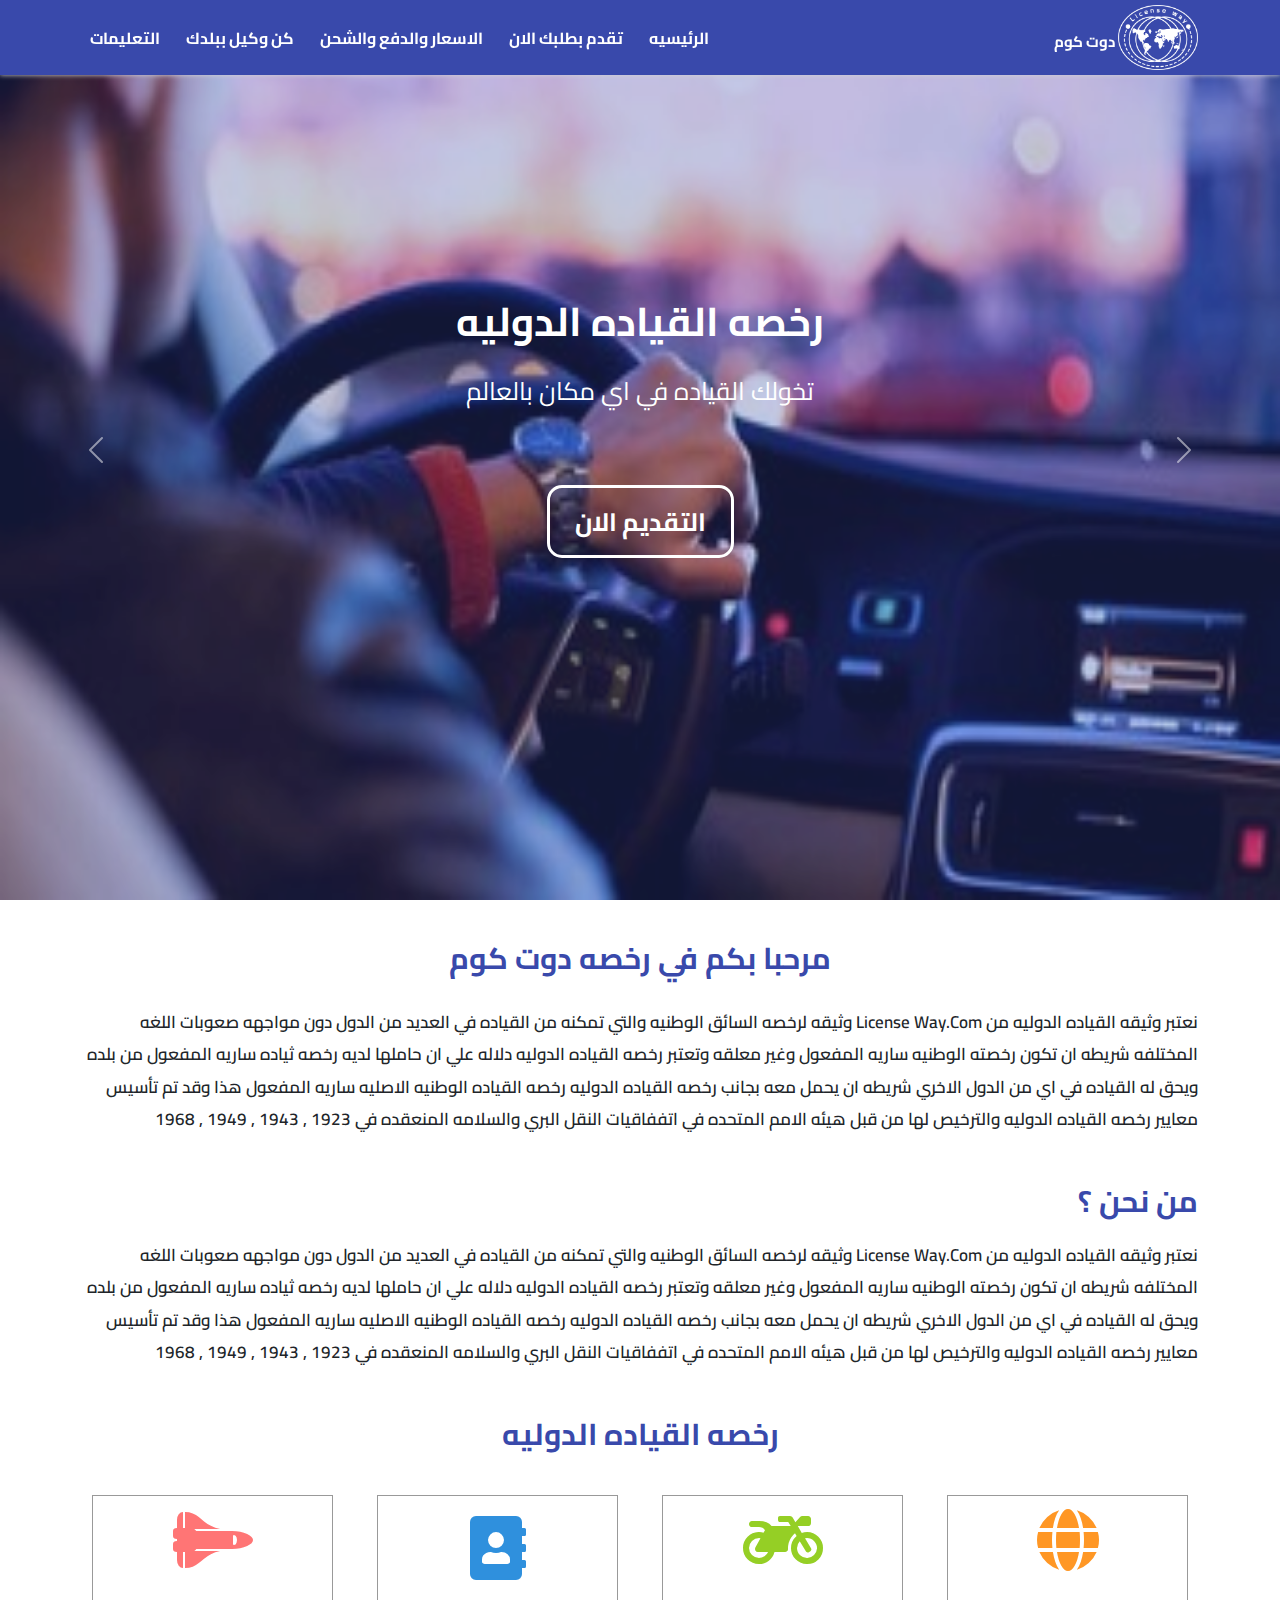
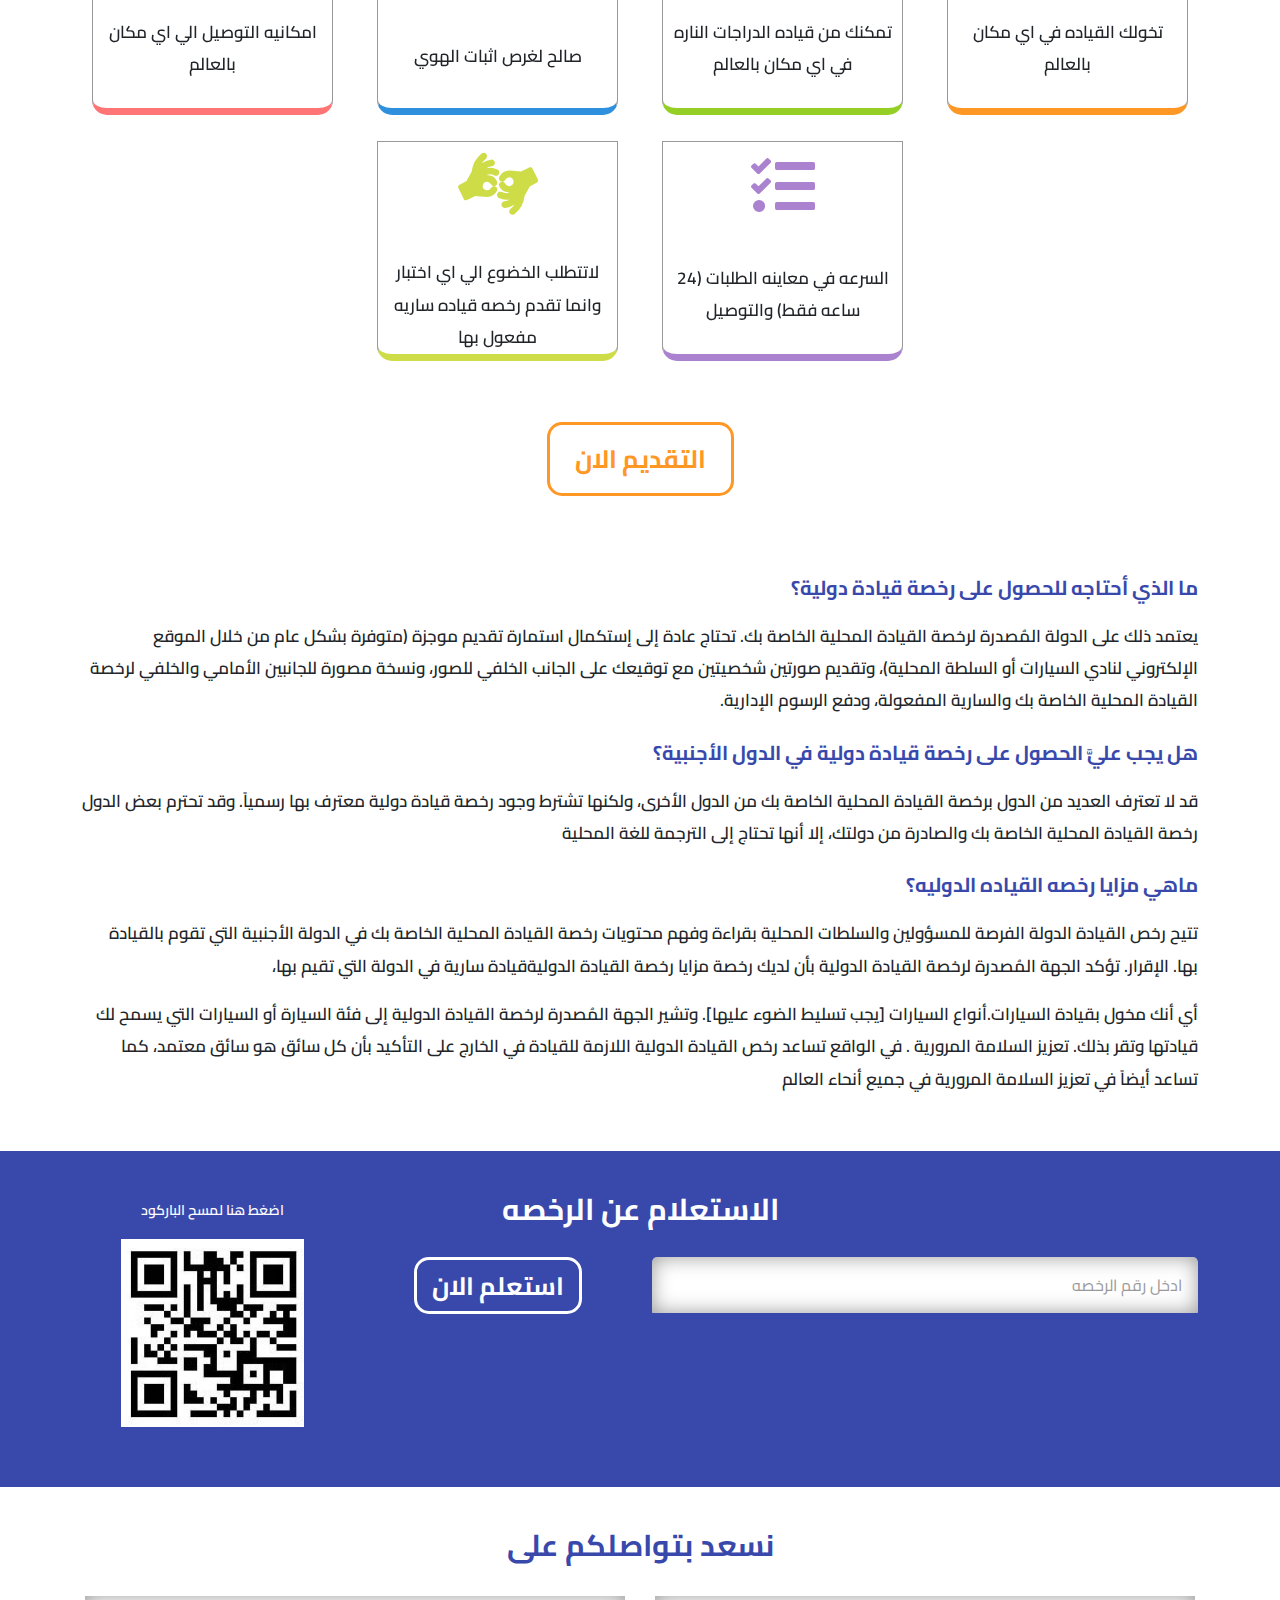
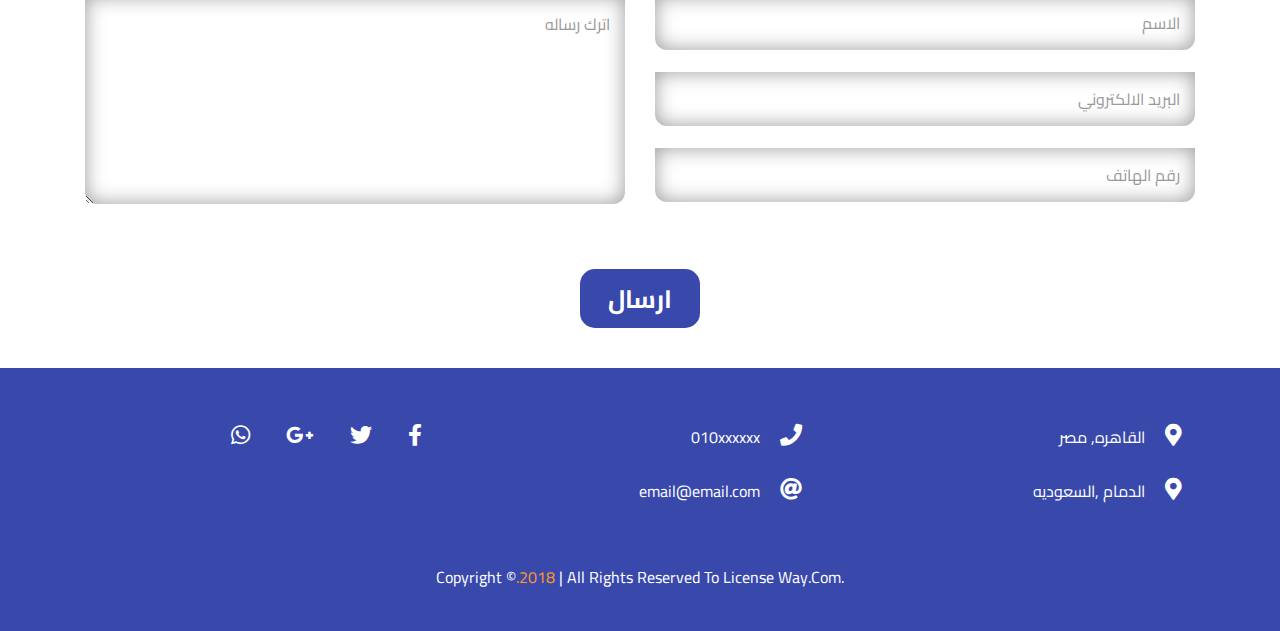
<file: index.html>
<!DOCTYPE html>
<html dir="rtl" lang="ar">
    <head>
        <meta charset="utf-8" />
        <title> index </title>
        <!-- <title> License Way.Com</title> -->
        <meta name="viewport" content="width=device-width,initial-scale =1.0, shrink-to-fit=no" />
        <link rel="stylesheet" href="https://fonts.googleapis.com/css?family=Cairo:300,400,600,700,900">
        <link rel= "stylesheet" href="css/bootstrap.min.css" />
        <link rel="stylesheet" type="text/css" href="css/font-awesome/css/all.min.css" />
        <link rel="shortcut icon" type="img/png" href="img/Logo-Color.png">
        <meta name="description" content=" نعتبر وثيقه القياده الدوليه من  License Way.Com وثيقه لرخصه السائق الوطنيه والتي تمكنه من القياده في العديد من الدول دون مواجهه صعوبات اللغه المختلفه شريطه ان تكون رخصته الوطنيه  ساريه المفعول وغير معلقه وتعتبر رخصه القياده الدوليه دلاله علي ان حاملها لديه رخصه ثياده ساريه المفعول من بلده ويحق له القياده في اي من الدول الاخري شريطه ان يحمل معه بجانب رخصه القياده الدوليه رخصه القياده الوطنيه الاصليه ساريه المفعول هذا وقد تم تأسيس معايير رخصه القياده الدوليه والترخيص لها من قبل هيئه الامم المتحده في اتففاقيات النقل البري والسلامه المنعقده في 1923 , 1943 , 1949 , 1968" />
        <link rel="stylesheet" href="css/sass/style.css">
    </head>
    <body>

        <!-- start navbar -->
        <nav class="navbar navbar-expand-lg fixed-top bac">
            <div class="container">
                <a href="index.html" class="navbar-brand">
                    <img src="img/Logo-White.png" alt="Logo">
                    <span class="brand-text">دوت كوم</span>
                </a>
                <button class="showLinks navbar-toggler out" data-bs-toggle="collapse" data-bs-target="#collapseExample">
                    <span></span>
                    <span></span>
                    <span></span>
                </button>

                <div class="collapse navbar-collapse justify-content-end" id="collapseExample">
                    <ul class="navbar-nav mr-auto colors-bg  text-center">
                        <li class="nav-item active">
                            <a class="nav-link " href="index.html">الرئيسيه</a>
                                <!-- <span class="sr-only">(current)</span> -->
                            </a>
                        </li>
                        <li class="nav-item">
                            <a class="nav-link" href="apply.html">تقدم بطلبك الان</a>
                        </li>
                        <li class="nav-item">
                            <a class="nav-link" href="price.html"> الاسعار والدفع والشحن </a>
                        </li>
                        <li class="nav-item">
                            <a class="nav-link" href="agent.html">كن وكيل ببلدك </a>
                        </li>
                        <li class="nav-item">
                            <a class="nav-link" href="instructions.html">التعليمات </a>
                        </li>
                    </ul>
                </div>
            </div>
        </nav> 

        <!-- header -->
        <header>
            <div id="carouselExampleIndicators" class="carousel slide first-carousel" data-bs-ride="carousel">
                <div class="carousel-inner">
                  <div class="carousel-item active">
                    <img src="img/31.jpg" class="d-block w-100" alt="...">
                    <div class="overlay"></div>
                    <div class="carousel-caption d-md-block">
                        <h2> رخصه القياده الدوليه  </h2>
                        <p class="mt-4 mb-4">  تخولك القياده في اي مكان بالعالم </p>
                        <a href="apply.html" class="btn btn-white btn-animation mt-5"> التقديم الان </a>
                    </div>
                  </div>
                  <div class="carousel-item">
                    <img src="img/32.jpg" class="d-block w-100" alt="...">
                    <div class="overlay"></div>
                    <div class="carousel-caption d-md-block">
                        <h2>صالح لغرص اثبات الهويه </h2>
                        <p class="mt-4 mb-4">  تقدم بطلبك الان </p>
                        <a href="apply.html" class="btn btn-white btn-animation mt-5"> التقديم الان </a>
                    </div>
                  </div>
                </div>
                <a class="carousel-control-prev" href="#carouselExampleIndicators" role="button" data-bs-slide="prev">
                  <span class="carousel-control-prev-icon" aria-hidden="true"></span>
                  <span class="visually-hidden">Previous</span>
                </a>
                <a class="carousel-control-next" href="#carouselExampleIndicators" role="button" data-bs-slide="next">
                  <span class="carousel-control-next-icon" aria-hidden="true"></span>
                  <span class="visually-hidden">Next</span>
                </a>
              </div>
        </header>
        
        <!-- main -->
        <main>
            <!-- section-1 -->
            <section class="section-1">
                <div class="container">
                    <div class="headein">
                        <h2> مرحبا بكم في رخصه دوت كوم </h2>
                    </div>
                    <p class="mb-5"> نعتبر وثيقه القياده الدوليه من License Way.Com وثيقه لرخصه السائق الوطنيه والتي تمكنه من القياده في العديد من الدول دون مواجهه صعوبات اللغه المختلفه شريطه ان تكون رخصته الوطنيه ساريه المفعول وغير معلقه وتعتبر رخصه القياده الدوليه دلاله علي ان حاملها لديه رخصه ثياده ساريه المفعول من بلده ويحق له القياده في اي من الدول الاخري شريطه ان يحمل معه بجانب رخصه القياده الدوليه رخصه القياده الوطنيه الاصليه ساريه المفعول هذا وقد تم تأسيس معايير رخصه القياده الدوليه والترخيص لها من قبل هيئه الامم المتحده في اتففاقيات النقل البري والسلامه المنعقده في 1923 , 1943 , 1949 , 1968</p>
                    <h4>من نحن ؟</h4>
                    <p class="btn-5">نعتبر وثيقه القياده الدوليه من License Way.Com وثيقه لرخصه السائق الوطنيه والتي تمكنه من القياده في العديد من الدول دون مواجهه صعوبات اللغه المختلفه شريطه ان تكون رخصته الوطنيه ساريه المفعول وغير معلقه وتعتبر رخصه القياده الدوليه دلاله علي ان حاملها لديه رخصه ثياده ساريه المفعول من بلده ويحق له القياده في اي من الدول الاخري شريطه ان يحمل معه بجانب رخصه القياده الدوليه رخصه القياده الوطنيه الاصليه ساريه المفعول هذا وقد تم تأسيس معايير رخصه القياده الدوليه والترخيص لها من قبل هيئه الامم المتحده في اتففاقيات النقل البري والسلامه المنعقده في 1923 , 1943 , 1949 , 1968</p>
                    <div class="row justify-content-center mt-5">
                        <div class="col-12">
                            <div class="headein">
                                <h2> رخصه القياده الدوليه </h2>
                            </div>
                        </div>
                        <div class="col-lg-3 col-md-4 col-sm-6">
                            <div class="content">
                                <div class="box box-1">
                                    <i class="fas fa-globe fa-4x  margin-bttn-small"></i>
                                    <p> تخولك القياده في اي مكان بالعالم   </p>
                                </div>
                            </div>
                        </div>
                        <div class="col-lg-3 col-md-4 col-sm-6">
                            <div class="content">
                                <div class="box box-2">
                                    <i class="fas fa-motorcycle fa-4x  margin-bttn-small"></i>
                                    <p>تمكنك من قياده الدراجات الناره في اي مكان بالعالم </p>
                                </div>
                            </div>
                        </div>
                        <div class="col-lg-3 col-md-4 col-sm-6">
                            <div class="content">
                                <div class="box box-3">
                                    <i class="fas fa-address-book fa-4x  margin-bttn-small"></i>
                                    <p>صالح لغرص اثبات الهوي </p>
                                </div>
                            </div>
                        </div>
                        <div class="col-lg-3 col-md-4 col-sm-6">
                            <div class="content">
                                <div class="box box-4">
                                    <i class="fas fa-space-shuttle fa-4x  margin-bttn-small"></i>
                                    <p>امكانيه التوصيل الي اي مكان بالعالم</p>
                                </div>
                            </div>
                        </div>
                        <div class="col-lg-3 col-md-4 col-sm-6">
                            <div class="content">
                                <div class="box box-5">
                                    <i class="fas fa-tasks fa-4x  margin-bttn-small"></i>
                                    <p>السرعه في معاينه الطلبات (24 ساعه فقط) والتوصيل</p>
                                </div>
                            </div>
                        </div>
                        <div class="col-lg-3 col-md-4 col-sm-6">
                            <div class="content">
                                <div class="box box-6">
                                    <i class="fas fa-american-sign-language-interpreting fa-4x  margin-bttn-small"></i>
                                    <p>لاتتطلب الخضوع الي اي اختبار وانما تقدم رخصه قياده ساريه مفعول بها</p>
                                </div>
                            </div>
                        </div>
                    </div>
                    <div class="row">
                        <div class="col-12 text-center">
                            <a href="price.html" class="btn btn-section-1 btn-animation mt-5"> التقديم الان </a>
                        </div>
                    </div>
                </div>
            </section>

            <!-- section-2 -->
            <section class="section-2">
                <div class="container">
                    <h4>ما الذي أحتاجه للحصول على رخصة قيادة دولية؟</h4>
                    <p class="mb-4">يعتمد ذلك على الدولة المُصدرة لرخصة القيادة المحلية الخاصة بك. تحتاج عادة إلى إستكمال استمارة تقديم موجزة (متوفرة بشكل عام من خلال الموقع الإلكتروني لنادي السيارات أو السلطة المحلية)، وتقديم صورتين شخصيتين مع توقيعك على الجانب الخلفي للصور، ونسخة مصورة للجانبين الأمامي والخلفي لرخصة القيادة المحلية الخاصة بك والسارية المفعولة، ودفع الرسوم الإدارية.</p>
                    <h4>هل يجب عليَّ الحصول على رخصة قيادة دولية في الدول الأجنبية؟</h4>
                    <p class="mb-4">قد لا تعترف العديد من الدول برخصة القيادة المحلية الخاصة بك من الدول الأخرى، ولكنها تشترط وجود رخصة قيادة دولية معترف بها رسمياً. وقد تحترم بعض الدول رخصة القيادة المحلية الخاصة بك والصادرة من دولتك، إلا أنها تحتاج إلى الترجمة للغة المحلية</p>
                    <h4>ماهي مزايا رخصه القياده الدوليه؟</h4>
                    <p>تتيح رخص القيادة الدولة الفرصة للمسؤولين والسلطات المحلية بقراءة وفهم محتويات رخصة القيادة المحلية الخاصة بك في الدولة الأجنبية التي تقوم بالقيادة بها. الإقرار. تؤكد الجهة المُصدرة لرخصة القيادة الدولية بأن لديك رخصة مزايا رخصة القيادة الدوليةقيادة سارية في الدولة التي تقيم بها،</p>
                    <p>أي أنك مخول بقيادة السيارات.أنواع السيارات [يجب تسليط الضوء عليها]. وتشير الجهة المُصدرة لرخصة القيادة الدولية إلى فئة السيارة أو السيارات التي يسمح لك قيادتها وتقر بذلك. تعزيز السلامة المرورية . في الواقع تساعد رخص القيادة الدولية اللازمة للقيادة في الخارج على التأكيد بأن كل سائق هو سائق معتمد، كما تساعد أيضاً في تعزيز السلامة المرورية في جميع أنحاء العالم</p>
                </div>
            </section>

            <!-- section search  -->
            <section class="search">
                <div class="container">
                    <div class="headein">
                        <h2>الاستعلام عن الرخصه</h2>
                    </div>
                    <form action="#">
                        <div class="row">
                            <div class="col-md-6">
                                <input class="form-control form-control-lg form-input " type="text" placeholder="ادخل رقم الرخصه"  id="search-input" required >
                            </div>
                            <div class="col-md-3 text-right-md text-center">
                                <a href="#" class="btn btn-white"> استعلم الان </a>
                            </div>
                            <div class="col-md-3 barcod text-center">
                                <a href="#">
                                    <p>اضغط هنا لمسح الباركود</p>
                                    <img src="img/iq.jpg" alt="اضغط هنا لمسح الباركود" class="iq-img">
                                </a>
                            </div>
                        </div>
                    </form>
                </div>
            </section>

            <!-- sction contact -->
            <section class="contact" id="contact">
                <div class="container">
                    <div class="headein">
                        <h2> نسعد بتواصلكم على  </h2>
                    </div>
                    <form action="#">
                        <div class="row">
                            <div class="col-md-6">
                                <input class="form-control form-control-lg " type="text" placeholder="الاسم" required >
                                <input class="form-control form-control-lg " type="email" placeholder="البريد الالكتروني" required >
                                <input class="form-control form-control-lg " type="phone" placeholder="رقم الهاتف" required >
                            </div>
                            <div class="col-md-6">
                                <textarea placeholder="اترك رساله"></textarea>
                            </div>
                            <div class="col-12 text-center">
                                <a href="#" class="btn btn-contact p-2 pl-4 pr-4 mt-5"> ارسال </a>
                            </div>
                        </div>
                    </form>
                </div>
            </section>

            <!-- footer -->
            <footer>
                <div class="container">
                    <div class="row text-right">
                        <div class="col-lg-4 col-md-6">
                            <p>
                                <i class="fas fa-map-marker-alt "></i>
                                القاهره, مصر 
                            </p>
                            <p>
                                <i class="fas fa-map-marker-alt "></i>
                                الدمام ,السعوديه 
                            </p>
                        </div>
                        <div class="col-lg-4 col-md-6">
                            <p>
                                <i class="fas fa-phone "></i>
                                010xxxxxx 
                            </p>
                            <p>
                                <i class="fas fa-at "></i>
                                email@email.com 
                            </p>
                        </div>
                        <div class="col-lg-4 col-md-6">
                            <p>
                                <i class="fab fa-facebook-f" ></i>
                                <i class="fab fa-twitter" ></i>
                                <i class="fab fa-google-plus-g" ></i>
                                <i class="fab fa-whatsapp" ></i>
                            </p>
                        </div>
                        <div class="end text-center col-md-12 mt-5">
                            <p> .Copyright &copy;<span>2018.</span> | All Rights Reserved To  License Way.Com</p>
                        </div>
                    </div>
                </div>
            </footer>

        </main>
        


        <script src='js/jquery.js'></script>
        <script src='js/popperjs.js'></script>
        <script src='js/bootstrap.bundle.min.js'></script>
        <script src='js/owl.carousel.min.js'></script>
        <script src='js/main.js'></script>
    </body>
</html>
</file>
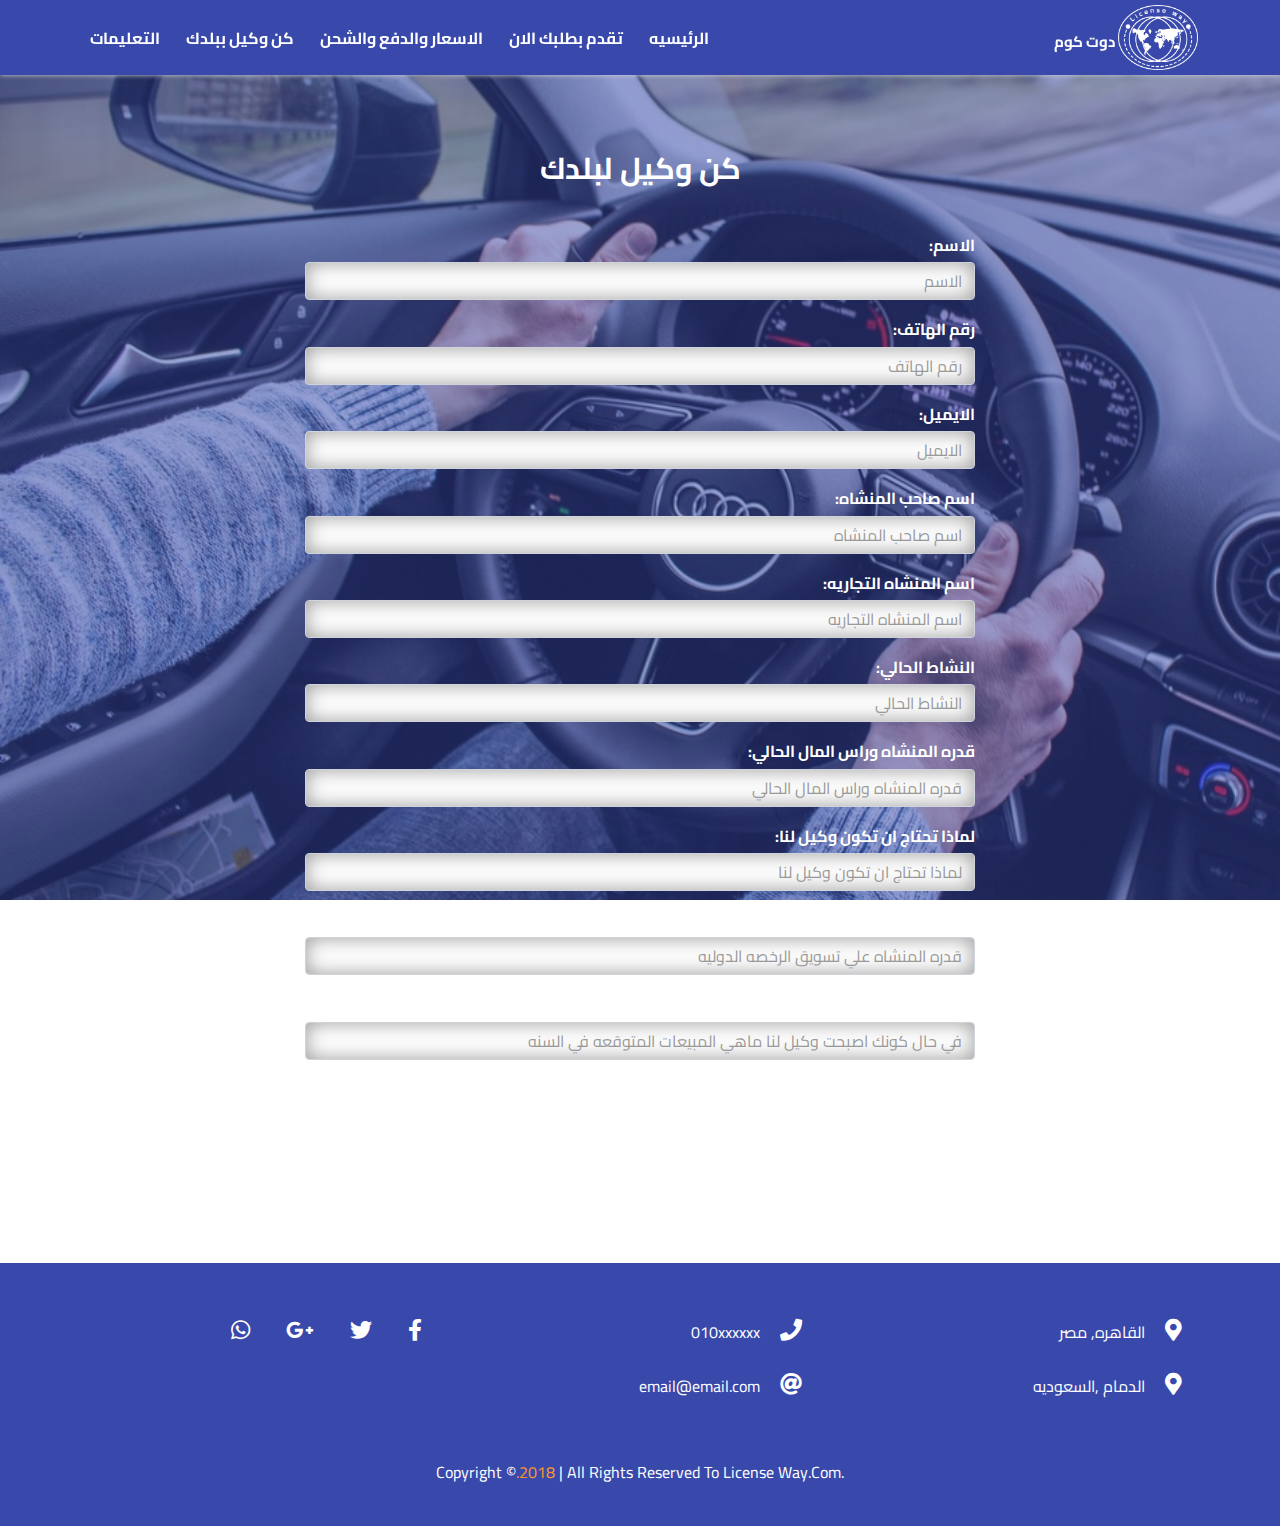
<file: agent.html>
<!DOCTYPE html>
<html dir="rtl" lang="ar">
    <head>
        <meta charset="utf-8" />
        <title> agent </title>
        <!-- <title> License Way.Com</title> -->
        <meta name="viewport" content="width=device-width,initial-scale =1.0, shrink-to-fit=no" />
        <link rel="stylesheet" href="https://fonts.googleapis.com/css?family=Cairo:300,400,600,700,900">
        <link rel= "stylesheet" href="css/bootstrap.min.css" />
        <link rel="stylesheet" type="text/css" href="css/font-awesome/css/all.min.css" />
        <link rel="shortcut icon" type="img/png" href="img/Logo-Color.png">
        <meta name="description" content=" نعتبر وثيقه القياده الدوليه من  License Way.Com وثيقه لرخصه السائق الوطنيه والتي تمكنه من القياده في العديد من الدول دون مواجهه صعوبات اللغه المختلفه شريطه ان تكون رخصته الوطنيه  ساريه المفعول وغير معلقه وتعتبر رخصه القياده الدوليه دلاله علي ان حاملها لديه رخصه ثياده ساريه المفعول من بلده ويحق له القياده في اي من الدول الاخري شريطه ان يحمل معه بجانب رخصه القياده الدوليه رخصه القياده الوطنيه الاصليه ساريه المفعول هذا وقد تم تأسيس معايير رخصه القياده الدوليه والترخيص لها من قبل هيئه الامم المتحده في اتففاقيات النقل البري والسلامه المنعقده في 1923 , 1943 , 1949 , 1968" />
        <link rel="stylesheet" href="css/sass/style.css">
    </head>
    <body>

        <!-- start navbar -->
        <nav class="navbar navbar-expand-lg fixed-top bac">
            <div class="container">
                <a href="index.html" class="navbar-brand">
                    <img src="img/Logo-White.png" alt="Logo">
                    <span class="brand-text">دوت كوم</span>
                </a>
                <button class="showLinks navbar-toggler out" data-bs-toggle="collapse" data-bs-target="#collapseExample">
                    <span></span>
                    <span></span>
                    <span></span>
                </button>

                <div class="collapse navbar-collapse justify-content-end" id="collapseExample">
                    <ul class="navbar-nav mr-auto colors-bg  text-center">
                        <li class="nav-item active">
                            <a class="nav-link " href="index.html">الرئيسيه</a>
                                <span class="sr-only">(current)</span>
                            </a>
                        </li>
                        <li class="nav-item">
                            <a class="nav-link" href="apply.html">تقدم بطلبك الان</a>
                        </li>
                        <li class="nav-item">
                            <a class="nav-link" href="price.html"> الاسعار والدفع والشحن </a>
                        </li>
                        <li class="nav-item">
                            <a class="nav-link" href="agent.html">كن وكيل ببلدك </a>
                        </li>
                        <li class="nav-item">
                            <a class="nav-link" href="instructions.html">التعليمات </a>
                        </li>
                    </ul>
                </div>
            </div>
        </nav> 
        
        <section class="agent">
            <div class="container">
                <div class="headein pb-3">
                    <h2> كن وكيل لبلدك </h2>
                </div>
                <form action="#" class="form-group">
                    <div class="row">
                        <div class="col-md-12 text-right">
                            <div class="form-container">
                                <label for="input-1">الاسم: </label>
                                <input class="form-control" type="text" name="" id="input-1" placeholder="الاسم" required>

                                <label for="input-2"> رقم الهاتف: </label>
                                <input class="form-control" type="text" name="" id="input-2" placeholder="رقم الهاتف" required>

                                <label for="input-3">الايميل: </label>
                                <input class="form-control" type="email" name="" id="input-3" placeholder="الايميل" required>

                                <label for="input-4">اسم صاحب المنشاه: </label>
                                <input class="form-control" type="text" name="" id="input-4" placeholder="اسم صاحب المنشاه" required>

                                <label for="input-5">اسم المنشاه التجاريه: </label>
                                <input class="form-control" type="email" name="" id="input-5" placeholder="اسم المنشاه التجاريه" required>

                                <label for="input-6">النشاط الحالي: </label>
                                <input class="form-control" type="email" name="" id="input-6" placeholder="النشاط الحالي" required>

                                <label for="input-7">قدره المنشاه وراس المال الحالي: </label>
                                <input class="form-control" type="email" name="" id="input-7" placeholder="قدره المنشاه وراس المال الحالي" required>

                                <label for="input-8">لماذا تحتاج ان تكون وكيل لنا: </label>
                                <input class="form-control" type="email" name="" id="input-8" placeholder="لماذا تحتاج ان تكون وكيل لنا" required>

                                <label for="input-8">قدره المنشاه علي تسويق الرخصه الدوليه : </label>
                                <input class="form-control" type="email" name="" id="input-8" placeholder="قدره المنشاه علي تسويق الرخصه الدوليه " required>

                                <label for="input-9">في حال كونك اصبحت وكيل لنا ماهي المبيعات المتوقعه في السنه: </label>
                                <input class="form-control" type="email" name="" id="input-9" placeholder="في حال كونك اصبحت وكيل لنا ماهي المبيعات المتوقعه في السنه" required>
                            </div>
                        </div>
                        <div class="col-md-12 text-right-md text-center mt-lg-5 mt-md-2">
                            <a href="#" class="btn btn-white"> استعلم الان </a>
                        </div>
                    </div>
                </form>
            </div>
        </section>


        <!-- footer -->
        <footer>
            <div class="container">
                <div class="row text-right">
                    <div class="col-lg-4 col-md-6">
                        <p>
                            <i class="fas fa-map-marker-alt "></i>
                            القاهره, مصر 
                        </p>
                        <p>
                            <i class="fas fa-map-marker-alt "></i>
                            الدمام ,السعوديه 
                        </p>
                    </div>
                    <div class="col-lg-4 col-md-6">
                        <p>
                            <i class="fas fa-phone "></i>
                            010xxxxxx 
                        </p>
                        <p>
                            <i class="fas fa-at "></i>
                            email@email.com 
                        </p>
                    </div>
                    <div class="col-lg-4 col-md-6">
                        <p>
                            <i class="fab fa-facebook-f" ></i>
                            <i class="fab fa-twitter" ></i>
                            <i class="fab fa-google-plus-g" ></i>
                            <i class="fab fa-whatsapp" ></i>
                        </p>
                    </div>
                    <div class="end text-center col-md-12 mt-5">
                        <p> .Copyright &copy;<span>2018.</span> | All Rights Reserved To  License Way.Com</p>
                    </div>
                </div>
            </div>
        </footer>

        <script src='js/jquery.js'></script>
        <script src='js/popperjs.js'></script>
        <script src='js/bootstrap.bundle.min.js'></script>
        <script src='js/owl.carousel.min.js'></script>
        <script src='js/main.js'></script>
    </body>
</html>
</file>
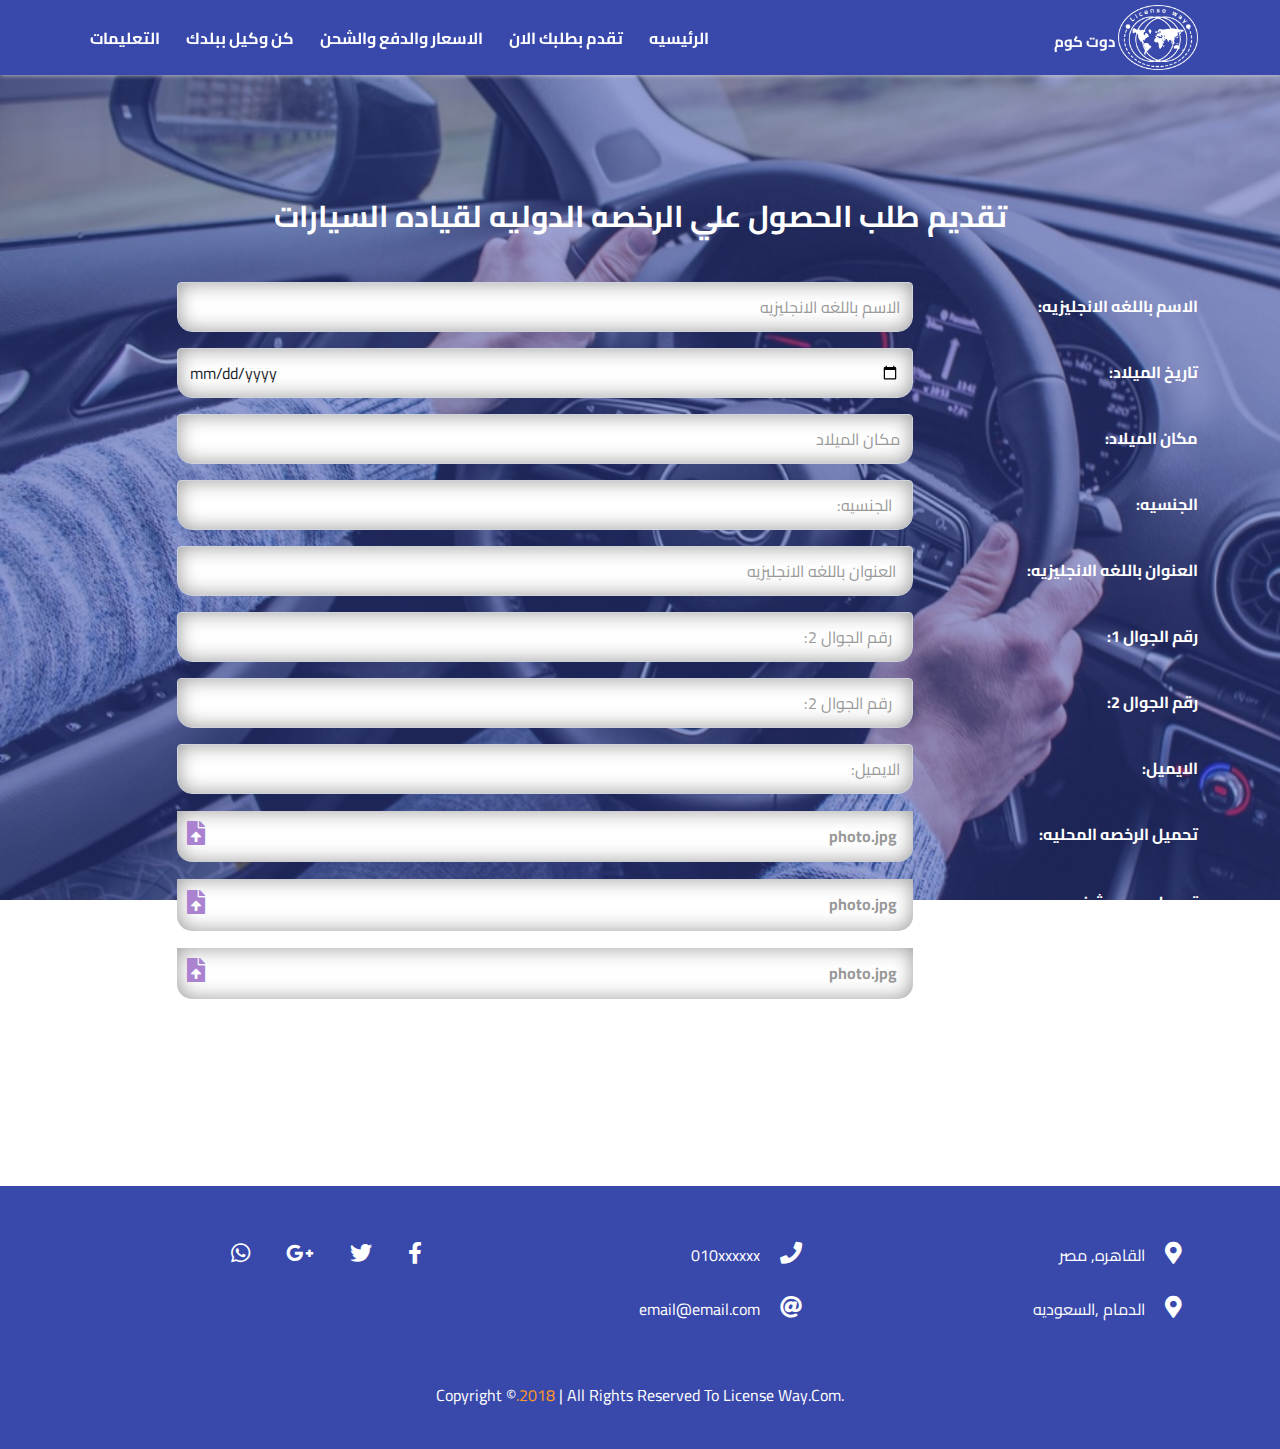
<file: apply.html>
<!DOCTYPE html>
<html dir="rtl" lang="ar">
    <head>
        <meta charset="utf-8" />
        <title> apply </title>
        <!-- <title> License Way.Com</title> -->
        <meta name="viewport" content="width=device-width,initial-scale =1.0, shrink-to-fit=no" />
        <link rel="stylesheet" href="https://fonts.googleapis.com/css?family=Cairo:300,400,600,700,900">
        <link rel= "stylesheet" href="css/bootstrap.min.css" />
        <link rel="stylesheet" type="text/css" href="css/font-awesome/css/all.min.css" />
        <link rel="shortcut icon" type="img/png" href="img/Logo-Color.png">
        <meta name="description" content=" نعتبر وثيقه القياده الدوليه من  License Way.Com وثيقه لرخصه السائق الوطنيه والتي تمكنه من القياده في العديد من الدول دون مواجهه صعوبات اللغه المختلفه شريطه ان تكون رخصته الوطنيه  ساريه المفعول وغير معلقه وتعتبر رخصه القياده الدوليه دلاله علي ان حاملها لديه رخصه ثياده ساريه المفعول من بلده ويحق له القياده في اي من الدول الاخري شريطه ان يحمل معه بجانب رخصه القياده الدوليه رخصه القياده الوطنيه الاصليه ساريه المفعول هذا وقد تم تأسيس معايير رخصه القياده الدوليه والترخيص لها من قبل هيئه الامم المتحده في اتففاقيات النقل البري والسلامه المنعقده في 1923 , 1943 , 1949 , 1968" />
        <link rel="stylesheet" href="css/sass/style.css">
    </head>
    <body>
        <!-- start navbar -->
        <nav class="navbar navbar-expand-lg fixed-top bac">
            <div class="container">
                <a href="index.html" class="navbar-brand">
                    <img src="img/Logo-White.png" alt="Logo">
                    <span class="brand-text">دوت كوم</span>
                </a>
                <button class="showLinks navbar-toggler out" data-bs-toggle="collapse" data-bs-target="#collapseExample">
                    <span></span>
                    <span></span>
                    <span></span>
                </button>

                <div class="collapse navbar-collapse justify-content-end" id="collapseExample">
                    <ul class="navbar-nav mr-auto colors-bg  text-center">
                        <li class="nav-item active">
                            <a class="nav-link " href="index.html">الرئيسيه</a>
                                <span class="sr-only">(current)</span>
                            </a>
                        </li>
                        <li class="nav-item">
                            <a class="nav-link" href="apply.html">تقدم بطلبك الان</a>
                        </li>
                        <li class="nav-item">
                            <a class="nav-link" href="price.html"> الاسعار والدفع والشحن </a>
                        </li>
                        <li class="nav-item">
                            <a class="nav-link" href="agent.html">كن وكيل ببلدك </a>
                        </li>
                        <li class="nav-item">
                            <a class="nav-link" href="instructions.html">التعليمات </a>
                        </li>
                    </ul>
                </div>
            </div>
        </nav> 

        <!-- main -->
        <main>
            <!--  section -->
            <section class="apply-form">
                <div class="container">
                    <div class="headein my-5">
                        <h2 class="text-white"> تقديم طلب الحصول علي الرخصه الدوليه لقياده السيارات </h2>
                    </div>
                    <form action="#">
                        <div class="row text-right">
                            <div class="col-md-3">
                                <label for="name" class="margin-right-md">  الاسم باللغه الانجليزيه: </label>
                            </div>
                            <div class="col-md-8">
                                <input class="form-control" id="name" type="text" placeholder="الاسم باللغه الانجليزيه" required>
                            </div>
                            <div class="col-md-3">
                                <label for="input-2" class="margin-right-md">  تاريخ الميلاد:</label>
                            </div>
                            <div class="col-md-8">
                                <input class="form-control" id="input-2" type="date" placeholder="1/1/2000" required>
                            </div>
                            <div class="col-md-3">
                                <label for="input-3" class="margin-right-md"> مكان الميلاد: </label>
                            </div>
                            <div class="col-md-8">
                                <input class="form-control" id="input-3" type name placeholder="مكان الميلاد" required>
                            </div>

                            <div class="col-md-3">
                                <label for="input-4" class="margin-right-md">   الجنسيه:</label>
                            </div>
                            <div class="col-md-8">
                                <input class="form-control" id="input-4" type='text' name placeholder="  الجنسيه:" required>
                            </div>

                            <div class="col-md-3">
                                <label for="input-5" class="margin-right-md"> العنوان باللغه الانجليزيه: </label>
                            </div>
                            <div class="col-md-8">
                                <input class="form-control" id="input-5" type='text' name='map' placeholder=" العنوان باللغه الانجليزيه" required>
                            </div>

                            <div class="col-md-3">
                                <label for="input-6" class="margin-right-md">  رقم الجوال 1: </label>
                            </div>
                            <div class="col-md-8">
                                <input class="form-control" id="input-6" type='text' name='number1' placeholder="  رقم الجوال 2: " required>
                            </div>

                            <div class="col-md-3">
                                <label for="input-7" class="margin-right-md">  رقم الجوال 2: </label>
                            </div>
                            <div class="col-md-8">
                                <input class="form-control" id="input-7" type='text' name='number2' placeholder="  رقم الجوال 2:" required>
                            </div>

                            <div class="col-md-3">
                                <label for="input-8" class="margin-right-md"> الايميل: </label>
                            </div>
                            <div class="col-md-8">
                                <input class="form-control" id="input-8" type='email' name='email' placeholder="الايميل: " required>
                            </div>

                            <div class="col-md-3">
                                <label for="input-9" class="margin-right-md"> تحميل الرخصه المحليه: </label>
                            </div>
                            <div class="col-md-8">
                                <div class="input-group margin-bottom-medium">
                                    <div class="custom-file">
                                        <input class="custom-file-input" id="input-9" type='file' aria-describedby="inputGroupFileAddon04" required>
                                        <label for="input-9" class="custom-file-label">
                                            <i class="fas fa-file-upload "></i>
                                            photo.jpg
                                        </label>
                                    </div>
                                </div>
                            </div>

                            <div class="col-md-3">
                                <label for="input-9" class="margin-right-md"> تحميل صوره شخصيه:</label>
                            </div>
                            <div class="col-md-8">
                                <div class="input-group margin-bottom-medium">
                                    <div class="custom-file">
                                        <input class="custom-file-input" id="input-9" type='file' aria-describedby="inputGroupFileAddon04" required>
                                        <label for="input-9" class="custom-file-label">
                                            <i class="fas fa-file-upload "></i>
                                            photo.jpg
                                        </label>
                                    </div>
                                </div>
                            </div>

                            <div class="col-md-3">
                                <label for="input-9" class="margin-right-md"> تحميل صوره جواز سفر: </label>
                            </div>
                            <div class="col-md-8">
                                <div class="input-group margin-bottom-medium">
                                    <div class="custom-file">
                                        <input class="custom-file-input" id="input-9" type='file' aria-describedby="inputGroupFileAddon04" required>
                                        <label for="input-9" class="custom-file-label">
                                            <i class="fas fa-file-upload "></i>
                                            photo.jpg
                                        </label>
                                    </div>
                                </div>
                            </div>

                            <div class="col-md-12 text-right-md text-center mt-5">
                                    <a href="#" class="btn btn-white"> استعلم الان </a>
                            </div>

                            <!-- <div class="col-md-3">
                                <label for="input-9" class="margin-right-md">  </label>
                            </div>
                            <div class="col-md-8">
                                <input class="form-control" id="input-9" type='text' name placeholder=" " required>
                            </div> -->
                            
                            <div class="col-md-12 text-right"></div>
                        </div>
                    </form>
                </div>
            </section>
        </main>





        <!-- footer -->
        <footer>
            <div class="container">
                <div class="row text-right">
                    <div class="col-lg-4 col-md-6">
                        <p>
                            <i class="fas fa-map-marker-alt "></i>
                            القاهره, مصر 
                        </p>
                        <p>
                            <i class="fas fa-map-marker-alt "></i>
                            الدمام ,السعوديه 
                        </p>
                    </div>
                    <div class="col-lg-4 col-md-6">
                        <p>
                            <i class="fas fa-phone "></i>
                            010xxxxxx 
                        </p>
                        <p>
                            <i class="fas fa-at "></i>
                            email@email.com 
                        </p>
                    </div>
                    <div class="col-lg-4 col-md-6">
                        <p>
                            <i class="fab fa-facebook-f" ></i>
                            <i class="fab fa-twitter" ></i>
                            <i class="fab fa-google-plus-g" ></i>
                            <i class="fab fa-whatsapp" ></i>
                        </p>
                    </div>
                    <div class="end text-center col-md-12 mt-5">
                        <p> .Copyright &copy;<span>2018.</span> | All Rights Reserved To  License Way.Com</p>
                    </div>
                </div>
            </div>
        </footer>


        <script src='js/jquery.js'></script>
        <script src='js/popperjs.js'></script>
        <script src='js/bootstrap.bundle.min.js'></script>
        <script src='js/owl.carousel.min.js'></script>
        <script src='js/main.js'></script>
    </body>
</html>
</file>
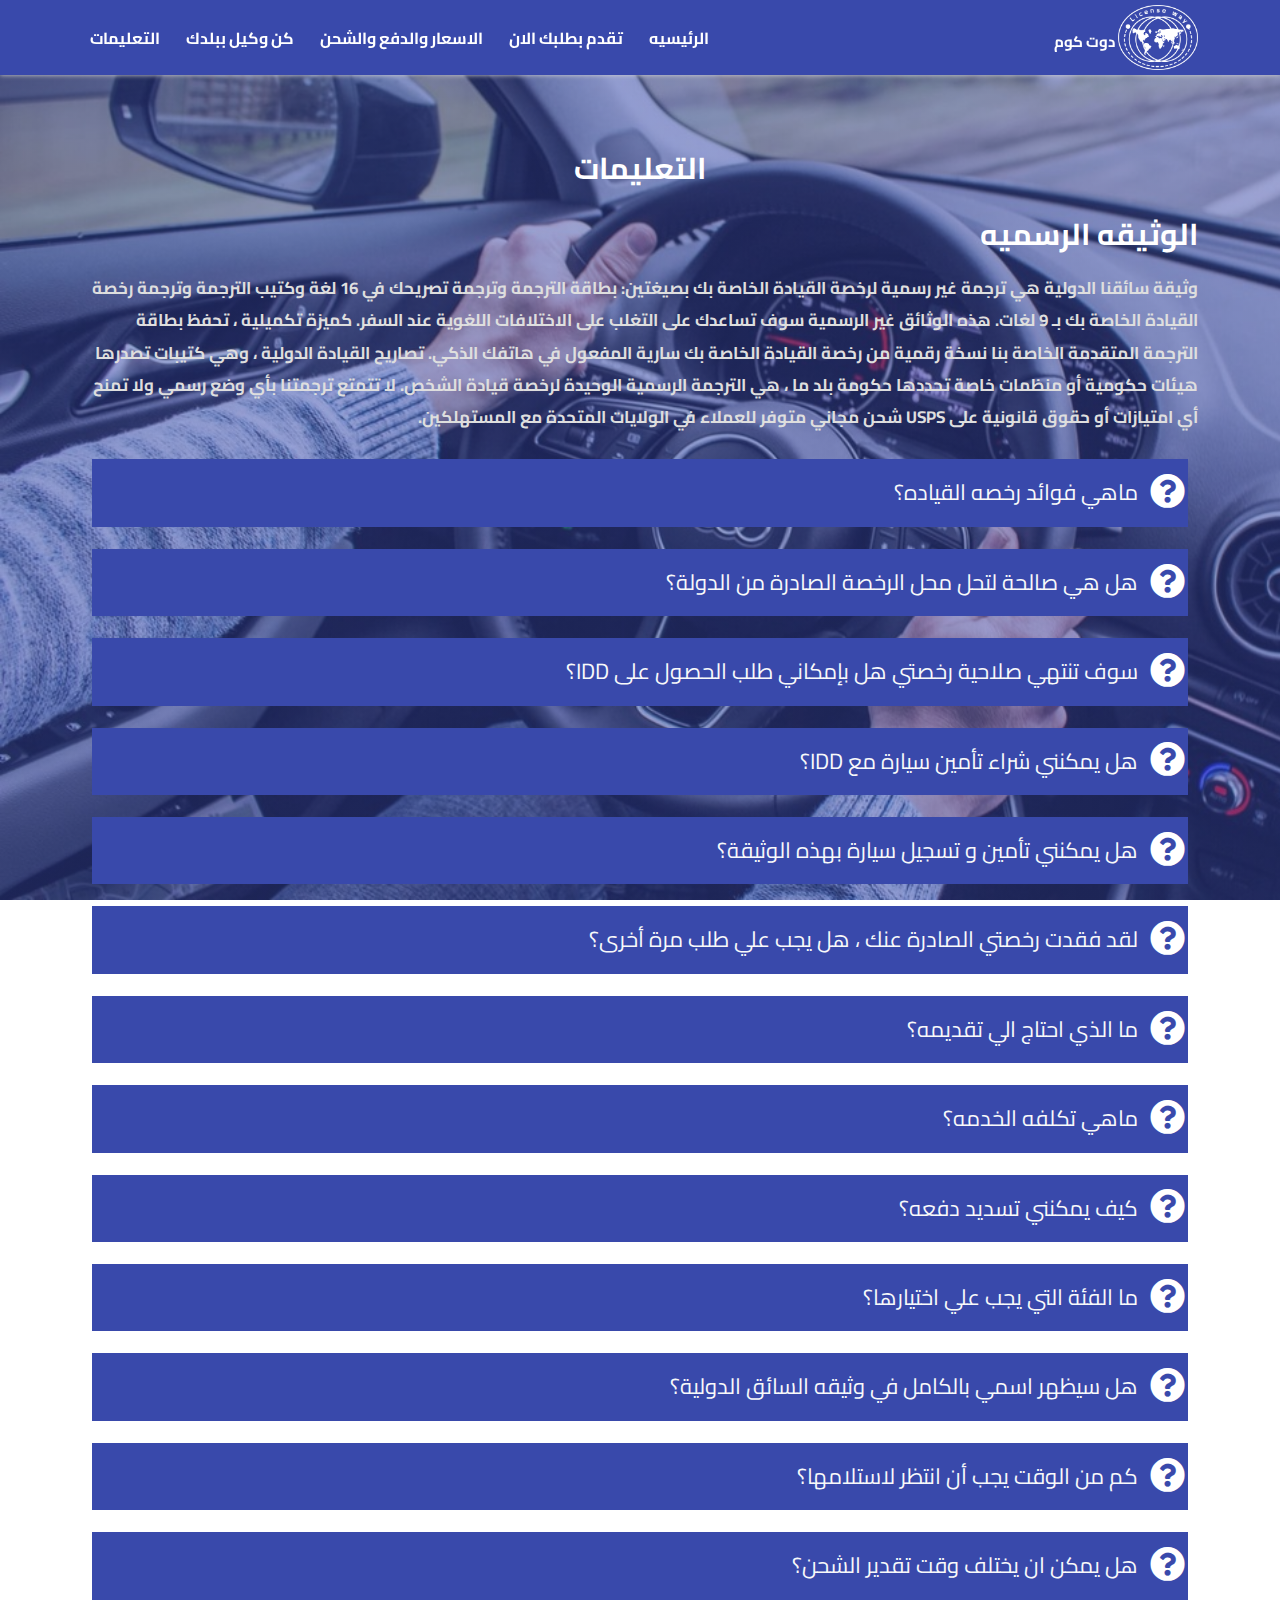
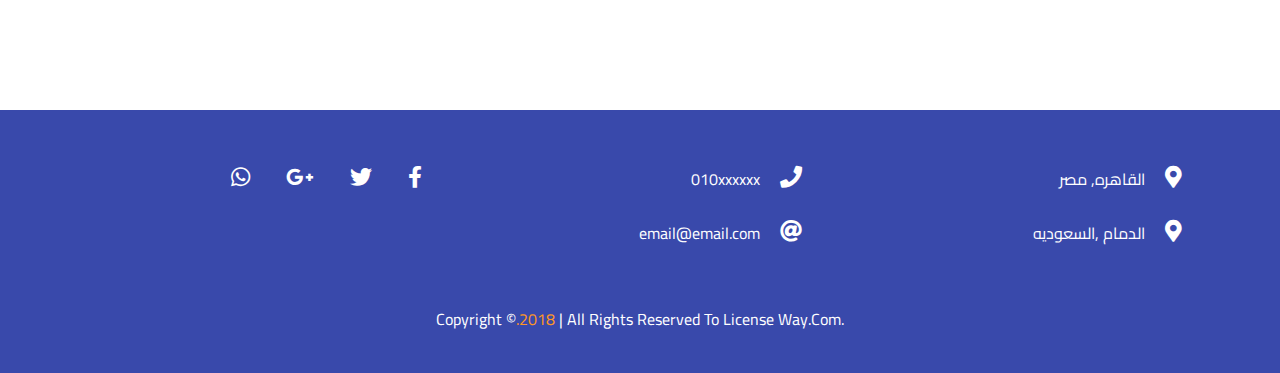
<file: instructions.html>
<!DOCTYPE html>
<html dir="rtl" lang="ar">
    <head>
        <meta charset="utf-8" />
        <title> instructions </title>
        <!-- <title> License Way.Com</title> -->
        <meta name="viewport" content="width=device-width,initial-scale =1.0, shrink-to-fit=no" />
        <link rel="stylesheet" href="https://fonts.googleapis.com/css?family=Cairo:300,400,600,700,900">
        <link rel= "stylesheet" href="css/bootstrap.min.css" />
        <link rel="stylesheet" type="text/css" href="css/font-awesome/css/all.min.css" />
        <link rel="shortcut icon" type="img/png" href="img/Logo-Color.png">
        <meta name="description" content=" نعتبر وثيقه القياده الدوليه من  License Way.Com وثيقه لرخصه السائق الوطنيه والتي تمكنه من القياده في العديد من الدول دون مواجهه صعوبات اللغه المختلفه شريطه ان تكون رخصته الوطنيه  ساريه المفعول وغير معلقه وتعتبر رخصه القياده الدوليه دلاله علي ان حاملها لديه رخصه ثياده ساريه المفعول من بلده ويحق له القياده في اي من الدول الاخري شريطه ان يحمل معه بجانب رخصه القياده الدوليه رخصه القياده الوطنيه الاصليه ساريه المفعول هذا وقد تم تأسيس معايير رخصه القياده الدوليه والترخيص لها من قبل هيئه الامم المتحده في اتففاقيات النقل البري والسلامه المنعقده في 1923 , 1943 , 1949 , 1968" />
        <link rel="stylesheet" href="css/sass/style.css">
    </head>
    <body>

        <!-- start navbar -->
        <nav class="navbar navbar-expand-lg fixed-top bac">
            <div class="container">
                <a href="index.html" class="navbar-brand">
                    <img src="img/Logo-White.png" alt="Logo">
                    <span class="brand-text">دوت كوم</span>
                </a>
                <button class="showLinks navbar-toggler out" data-bs-toggle="collapse" data-bs-target="#collapseExample">
                    <span></span>
                    <span></span>
                    <span></span>
                </button>

                <div class="collapse navbar-collapse justify-content-end" id="collapseExample">
                    <ul class="navbar-nav mr-auto colors-bg  text-center">
                        <li class="nav-item active">
                            <a class="nav-link " href="index.html">الرئيسيه</a>
                                <span class="sr-only">(current)</span>
                            </a>
                        </li>
                        <li class="nav-item">
                            <a class="nav-link" href="apply.html">تقدم بطلبك الان</a>
                        </li>
                        <li class="nav-item">
                            <a class="nav-link" href="price.html"> الاسعار والدفع والشحن </a>
                        </li>
                        <li class="nav-item">
                            <a class="nav-link" href="agent.html">كن وكيل ببلدك </a>
                        </li>
                        <li class="nav-item">
                            <a class="nav-link" href="instructions.html">التعليمات </a>
                        </li>
                    </ul>
                </div>
            </div>
        </nav> 

        <!-- section -->
        <section class="instructions">
            <div class="container">
                <div class="headein">
                    <h2> التعليمات</h2>
                </div>
                <h4>الوثيقه الرسميه</h4>
                <p>وثيقة سائقنا الدولية هي ترجمة غير رسمية لرخصة القيادة الخاصة بك بصيغتين: بطاقة الترجمة وترجمة تصريحك في 16 لغة وكتيب الترجمة وترجمة رخصة القيادة الخاصة بك بـ 9 لغات. هذه الوثائق غير الرسمية سوف تساعدك على التغلب على الاختلافات اللغوية عند السفر. كميزة تكميلية ، تحفظ بطاقة الترجمة المتقدمة الخاصة بنا نسخة رقمية من رخصة القيادة الخاصة بك سارية المفعول في هاتفك الذكي. تصاريح القيادة الدولية ، وهي كتيبات تصدرها هيئات حكومية أو منظمات خاصة تحددها حكومة بلد ما ، هي الترجمة الرسمية الوحيدة لرخصة قيادة الشخص. لا تتمتع ترجمتنا بأي وضع رسمي ولا تمنح أي امتيازات أو حقوق قانونية على USPS شحن مجاني متوفر للعملاء في الولايات المتحدة مع المستهلكين.</p>
                
                
                <div class="row">
                    <div class="col-md-12">
                        <div class="card-box">
                            <div class="card-box-header">
                                <i class="fas fa-question-circle fa-lg"></i>
                                <a href="#collapse" data-bs-toggle="collapse" class="text-light">
                                     ماهي فوائد رخصه القياده؟
                                </a>
                            </div>
                            <div class="collapse card-box-body" id="collapse">
                                <p>سيساعدك هذا المستند غير الرسمي ، بالاقتران مع رخصة مثالية للمسافرين الذين يزورون وجهات متعددة اللغات لدينا IDD القيادة الحالية الصالحة الخاصة بك ، على تسجيل سيارة واستئجار سيارة في العديد من البلدان.</p>
                            </div>
                        </div>
                    </div>

                    <div class="col-md-12">
                        <div class="card-box">
                            <div class="card-box-header">
                                <i class="fas fa-question-circle fa-lg"></i>
                                <a href="#collapse2" data-bs-toggle="collapse" class="text-light">
                                    هل هي صالحة  لتحل محل الرخصة  الصادرة من الدولة؟  
                                </a>
                            </div>
                            <div class="collapse card-box-body" id="collapse2">
                                <p>هو مستند غير رسمي وغير حكومي ولا يحل محل رخصة القيادة التي أصدرتها الدولة أو معرف الصورة هذه لا IDD IDP من الوثيقة التكميلية تعمل ببساطة كترجمة وتخزين رقمي لرخصة القيادة الوطنية الصالحة الخاصة بك ليس هذا هو</p>    
                            </div>
                        </div>
                    </div>

                    <div class="col-md-12">
                        <div class="card-box">
                            <div class="card-box-header">
                                <i class="fas fa-question-circle fa-lg"></i>
                                <a href="#collapse3" data-bs-toggle="collapse" class="text-light">
                                    سوف تنتهي صلاحية رخصتي   هل  بإمكاني  طلب الحصول على IDD؟ 
                                </a>
                            </div>
                            <div class="collapse card-box-body" id="collapse3">
                                <p>
                                    يجب عليك تقديم رخصة قيادة وطنية صالحة لمدة 30 يومًا أو أكثر من IDD لا للأسف من أجل التقدم بطلب للحصول على تاريخ إصدار IDD                                
                                </p>    
                            </div>
                        </div>
                    </div>

                    <div class="col-md-12">
                        <div class="card-box">
                            <div class="card-box-header">
                                <i class="fas fa-question-circle fa-lg"></i>
                                <a href="#collapse4" data-bs-toggle="collapse" class="text-light">
                                    هل يمكنني شراء تأمين سيارة مع IDD؟
                                </a>
                            </div>
                            <div class="collapse card-box-body" id="collapse4">
                                <p>
                                    وحيث أن المتطلبات تختلف من منطقة إلى أخرى فنحن ننصحك بالاستفسار مباشرة مع شركات التأمين المحلية
                                </p>    
                            </div>
                        </div>
                    </div>

                    <div class="col-md-12">
                        <div class="card-box">
                            <div class="card-box-header">
                                <i class="fas fa-question-circle fa-lg"></i>
                                <a href="#collapse5" data-bs-toggle="collapse" class="text-light">
                                    هل يمكنني  تأمين و تسجيل سيارة بهذه الوثيقة؟
                                </a>
                            </div>
                            <div class="collapse card-box-body" id="collapse5">
                                <p>
                                    بما أن المتطلبات تختلف من منطقة إلى أخرى ، ننصحك بالاستفسار مباشرة مع وكالة 
                                </p>    
                            </div>
                        </div>
                    </div>

                    <div class="col-md-12">
                        <div class="card-box">
                            <div class="card-box-header">
                                <i class="fas fa-question-circle fa-lg"></i>
                                <a href="#collapse6" data-bs-toggle="collapse" class="text-light">
                                    لقد فقدت رخصتي الصادرة عنك ، هل يجب علي  طلب مرة أخرى؟
                                </a>
                            </div>
                            <div class="collapse card-box-body" id="collapse6">
                                <p>
                                    يمكنك الاتصال بخدمة العملاء عن طريق الدردشة أو البريد الإلكتروني لطلب إعادة طبع الترخيص الدولي الحالي الخاص بك. يرجى التأكد من تأكيد عنوان الشحن الخاص بك حتى لا تضيع الوثيقة. تكلفة إعادة الطباعة                                
                                </p>    
                            </div>
                        </div>
                    </div>

                    <div class="col-md-12">
                        <div class="card-box">
                            <div class="card-box-header">
                                <i class="fas fa-question-circle fa-lg"></i>
                                <a href="#collapse7" data-bs-toggle="collapse" class="text-light">
                                  ما الذي احتاج الي تقديمه؟
                                </a>
                            </div>
                            <div class="collapse card-box-body" id="collapse7">
                                <p>
                                    <ul>
                                        <li>صورة من جانبي رخصة القيادة الصالحة الحالية صالحة لمدة 30 يومًا أو أكثر</li>
                                        <li>صورة مقدم الطلب بالألوان مع خلفية صلبة (يجب ألا تكون نفس الصورة المستخدمة في تصريح القيادة الحالي الخاص بك)</li>
                                    </ul>
                                </p>    
                            </div>
                        </div>
                    </div>

                    <div class="col-md-12">
                        <div class="card-box">
                            <div class="card-box-header">
                                <i class="fas fa-question-circle fa-lg"></i>
                                <a href="#collapse8" data-bs-toggle="collapse" class="text-light">
                                    ماهي تكلفه الخدمه؟
                                </a>
                            </div>
                            <div class="collapse card-box-body" id="collapse8">
                                <p>
                                    قائمة الأسعار مفصلة في هذا الرابط الرجاء   
                                    <a href="price.html"> اضغط هنا </a>                             
                                </p>    
                            </div>
                        </div>
                    </div>

                    <div class="col-md-12">
                        <div class="card-box">
                            <div class="card-box-header">
                                <i class="fas fa-question-circle fa-lg"></i>
                                <a href="#collapse9" data-bs-toggle="collapse" class="text-light">
                                   كيف يمكنني تسديد دفعه؟
                                </a>
                            </div>
                            <div class="collapse card-box-body" id="collapse9">
                                <p>
                                    هناك العديد من الخيارات المناسبة للدفع: شيك ، بطاقة ائتمان / خصم حوالة بريدية أو حوالة مصرفية عند الدفع باستخدام بطاقة الائتمان أو الخصم يرجى التأكد من إدخال عنوان بريدك الإلكتروني بشكل صحيح حتى يتم إرسال إيصال ورقم الطلب لمزيد من التفاصيل الرجاء  <a href="index.html#contact">  اضغط هنا  </a>  إلى صندوق البريد الوارد                                                                 
                                </p>    
                            </div>
                        </div>
                    </div>

                    <div class="col-md-12">
                        <div class="card-box">
                            <div class="card-box-header">
                                <i class="fas fa-question-circle fa-lg"></i>
                                <a href="#collapse10" data-bs-toggle="collapse" class="text-light">
                                    ما الفئة التي يجب علي اختيارها؟
                                </a>
                            </div>
                            <div class="collapse card-box-body" id="collapse10">
                                <p>
                                    يجب أن تكون الفئة هي نفس رخصة القيادة العادية.
                                </p>    
                            </div>
                        </div>
                    </div>

                    <div class="col-md-12">
                        <div class="card-box">
                            <div class="card-box-header">
                                <i class="fas fa-question-circle fa-lg"></i>
                                <a href="#collapse11" data-bs-toggle="collapse" class="text-light">
                                       هل سيظهر اسمي بالكامل في وثيقه السائق الدولية؟
                                </a>
                            </div>
                            <div class="collapse card-box-body" id="collapse11">
                                <p>
                                    نحن ملزمون بإصدار رخصة القيادة الدولية بالاسم ، كما يظهر ، على رخصة القيادة الأصلية او جواز السفر ، حيث أن وثيقتنا هي ترجمة دقيقة لرخصة القيادة الخاصة بك.
                                </p>    
                            </div>
                        </div>
                    </div>

                    <div class="col-md-12">
                        <div class="card-box">
                            <div class="card-box-header">
                                <i class="fas fa-question-circle fa-lg"></i>
                                <a href="#collapse12" data-bs-toggle="collapse" class="text-light">
                                    كم من الوقت يجب أن انتظر لاستلامها؟
                                </a>
                            </div>
                            <div class="collapse card-box-body" id="collapse12">
                                <p>
                                    <ul>
                                        <li>ثلاث ايام عمل داخل الشرق الاوسط</li>
                                        <li>وخمس ايام عمل خلال اى دولة عالمية وحسب نوع البريد المطلوب</li>
                                    </ul>
                                </p>    
                            </div>
                        </div>
                    </div>

                    <div class="col-md-12 mb-5">
                        <div class="card-box">
                            <div class="card-box-header">
                                <i class="fas fa-question-circle fa-lg"></i>
                                <a href="#collapse13" data-bs-toggle="collapse" class="text-light">
                                    هل يمكن ان يختلف وقت تقدير الشحن؟
                                </a>
                            </div>
                            <div class="collapse card-box-body" id="collapse13">
                                <p>
                                    نعم ، قد يتم تطبيق بعض القيود التي تفرضها الجمارك في مناطق مثل أفريقيا والشرق الأوسط وآسيا.
                                </p>    
                            </div>
                        </div>
                    </div>


                </div>


            </div>
        </section>

        <!-- footer -->
        <footer>
            <div class="container">
                <div class="row text-right">
                    <div class="col-lg-4 col-md-6">
                        <p>
                            <i class="fas fa-map-marker-alt "></i>
                            القاهره, مصر 
                        </p>
                        <p>
                            <i class="fas fa-map-marker-alt "></i>
                            الدمام ,السعوديه 
                        </p>
                    </div>
                    <div class="col-lg-4 col-md-6">
                        <p>
                            <i class="fas fa-phone "></i>
                            010xxxxxx 
                        </p>
                        <p>
                            <i class="fas fa-at "></i>
                            email@email.com 
                        </p>
                    </div>
                    <div class="col-lg-4 col-md-6">
                        <p>
                            <i class="fab fa-facebook-f" ></i>
                            <i class="fab fa-twitter" ></i>
                            <i class="fab fa-google-plus-g" ></i>
                            <i class="fab fa-whatsapp" ></i>
                        </p>
                    </div>
                    <div class="end text-center col-md-12 mt-5">
                        <p> .Copyright &copy;<span>2018.</span> | All Rights Reserved To  License Way.Com</p>
                    </div>
                </div>
            </div>
        </footer>

        <script src='js/jquery.js'></script>
        <script src='js/popperjs.js'></script>
        <script src='js/bootstrap.bundle.min.js'></script>
        <script src='js/owl.carousel.min.js'></script>
        <script src='js/main.js'></script>
    </body>
</html>
</file>
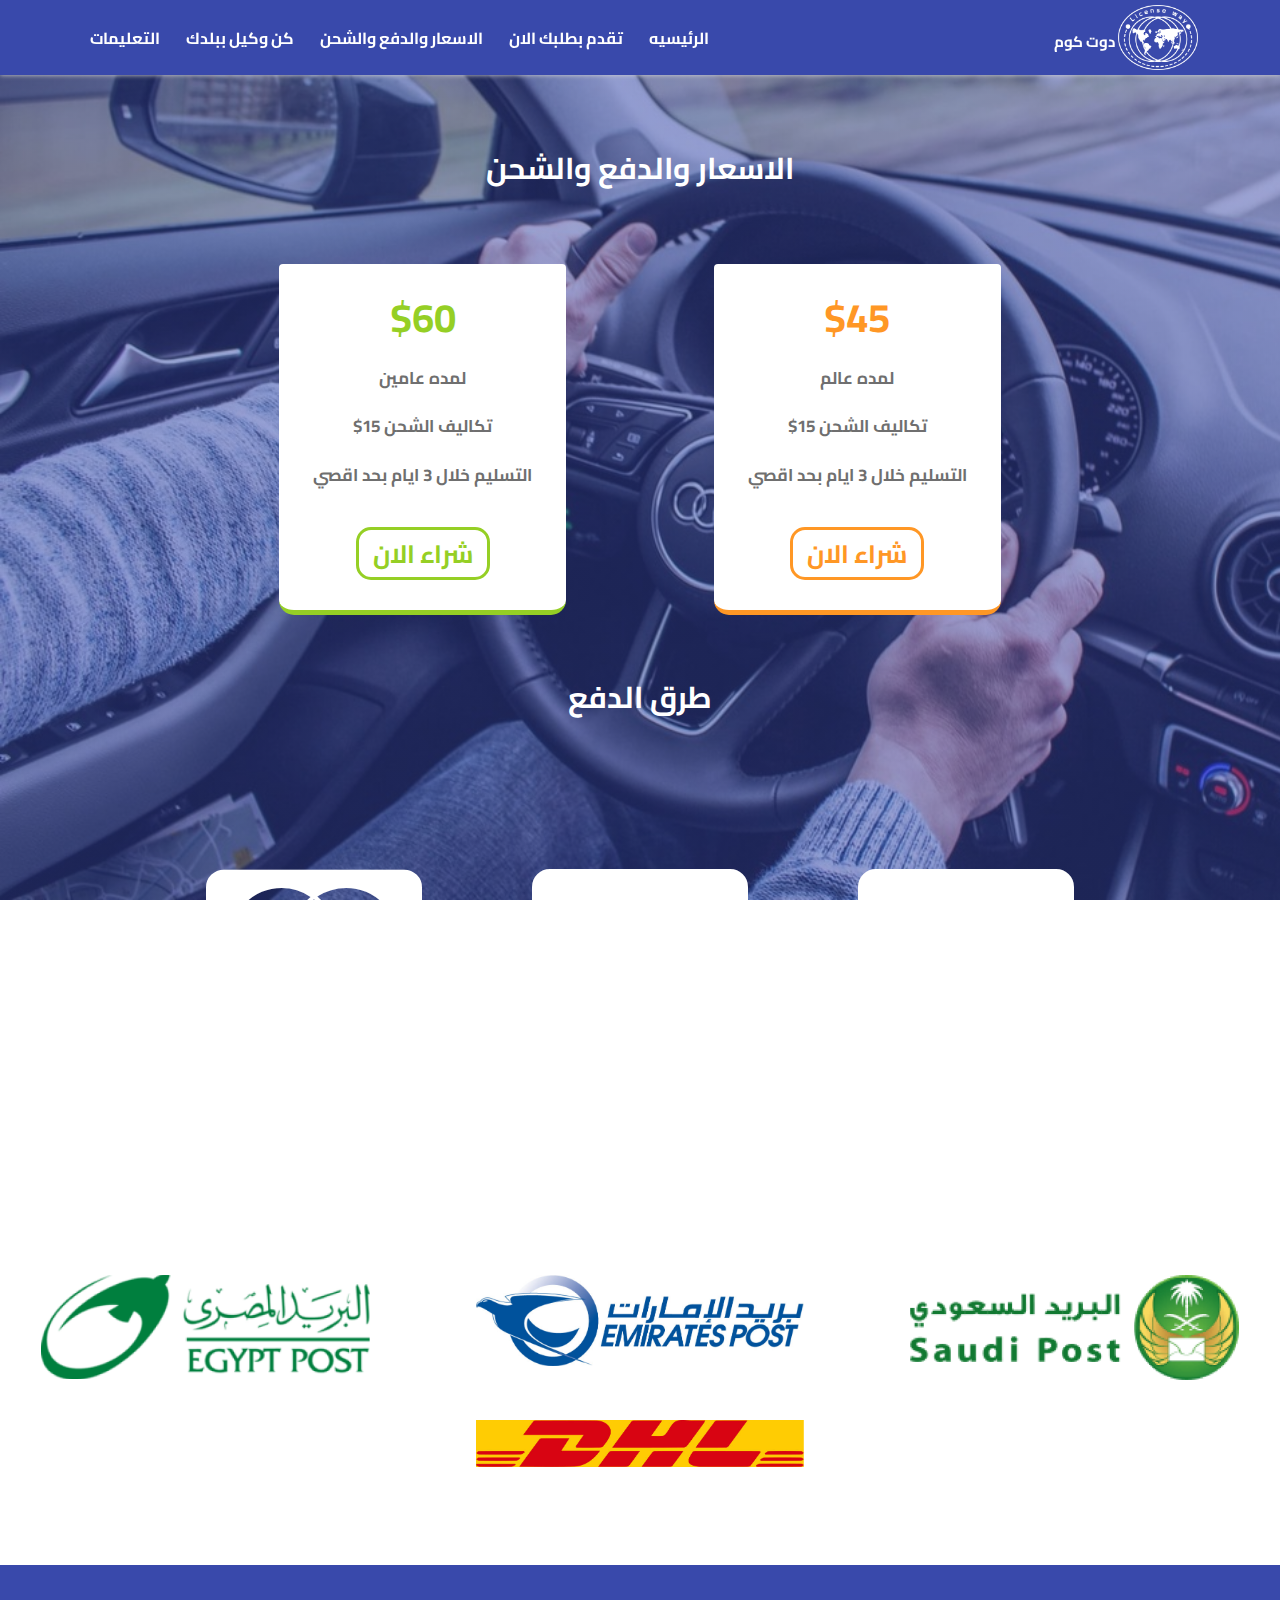
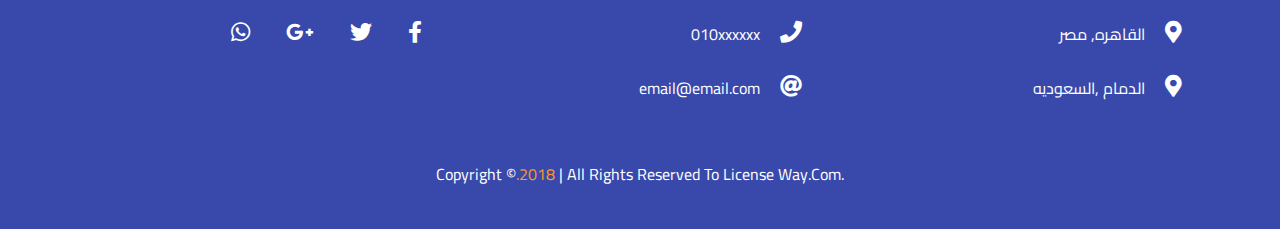
<file: price.html>
<!DOCTYPE html>
<html dir="rtl" lang="ar">
    <head>
        <meta charset="utf-8" />
        <title> price </title>
        <!-- <title> License Way.Com</title> -->
        <meta name="viewport" content="width=device-width,initial-scale =1.0, shrink-to-fit=no" />
        <link rel="stylesheet" href="https://fonts.googleapis.com/css?family=Cairo:300,400,600,700,900">
        <link rel= "stylesheet" href="css/bootstrap.min.css" />
        <link rel="stylesheet" type="text/css" href="css/font-awesome/css/all.min.css" />
        <link rel="shortcut icon" type="img/png" href="img/Logo-Color.png">
        <meta name="description" content=" نعتبر وثيقه القياده الدوليه من  License Way.Com وثيقه لرخصه السائق الوطنيه والتي تمكنه من القياده في العديد من الدول دون مواجهه صعوبات اللغه المختلفه شريطه ان تكون رخصته الوطنيه  ساريه المفعول وغير معلقه وتعتبر رخصه القياده الدوليه دلاله علي ان حاملها لديه رخصه ثياده ساريه المفعول من بلده ويحق له القياده في اي من الدول الاخري شريطه ان يحمل معه بجانب رخصه القياده الدوليه رخصه القياده الوطنيه الاصليه ساريه المفعول هذا وقد تم تأسيس معايير رخصه القياده الدوليه والترخيص لها من قبل هيئه الامم المتحده في اتففاقيات النقل البري والسلامه المنعقده في 1923 , 1943 , 1949 , 1968" />
        <link rel="stylesheet" href="css/sass/style.css">
    </head>
    <body>
        <!-- start navbar -->
        <nav class="navbar navbar-expand-lg fixed-top bac">
            <div class="container">
                <a href="index.html" class="navbar-brand">
                    <img src="img/Logo-White.png" alt="Logo">
                    <span class="brand-text">دوت كوم</span>
                </a>
                <button class="showLinks navbar-toggler out" data-bs-toggle="collapse" data-bs-target="#collapseExample">
                    <span></span>
                    <span></span>
                    <span></span>
                </button>

                <div class="collapse navbar-collapse justify-content-end" id="collapseExample">
                    <ul class="navbar-nav mr-auto colors-bg  text-center">
                        <li class="nav-item active">
                            <a class="nav-link " href="index.html">الرئيسيه</a>
                                <span class="sr-only">(current)</span>
                            </a>
                        </li>
                        <li class="nav-item">
                            <a class="nav-link" href="apply.html">تقدم بطلبك الان</a>
                        </li>
                        <li class="nav-item">
                            <a class="nav-link" href="price.html"> الاسعار والدفع والشحن </a>
                        </li>
                        <li class="nav-item">
                            <a class="nav-link" href="agent.html">كن وكيل ببلدك </a>
                        </li>
                        <li class="nav-item">
                            <a class="nav-link" href="instructions.html">التعليمات </a>
                        </li>
                    </ul>
                </div>
            </div>
        </nav> 

        <!-- section-- 1 -->
        <section id="price">
            <div class="contaier">
                <div class="headein pb-5">
                    <h2> الاسعار والدفع والشحن </h2>
                </div>
                <div class="row price text-center justify-content-center">
                    <div class="col-lg-4 col-md-6 margin-bottom-medium ">
                        <div class="content">
                            <h4>$45</h4>
                            <p>لمده عالم</p>
                            <p> تكاليف الشحن 15$ </p>
                            <p> التسليم خلال 3 ايام بحد اقصي </p>
                            <a href="apply.html" class="btn btn-white"> شراء الان </a>
                        </div>
                    </div>
                    <div class="col-lg-4 col-md-6 margin-bottom-medium ">
                        <div class="content content-2">
                            <h4>$60</h4>
                            <p>لمده عامين</p>
                            <p> تكاليف الشحن 15$ </p>
                            <p> التسليم خلال 3 ايام بحد اقصي </p>
                            <a href="apply.html" class="btn btn-white"> شراء الان </a>
                        </div>
                    </div>
                </div>

                <!-- row---2  -->
                <div class="row justify-content-center text-center">
                    <div class="col-12 headein pb-5 margin-bottom-medium ">
                        <h2> طرق الدفع </h2>
                    </div>
                    <i class="fab fa-cc-visa font-color-4 col-sm-3"></i>
                    <i class="fab fa-cc-paypal font-color-3 col-sm-3"></i>
                    <i class="fab fa-cc-mastercard font-color-2 col-sm-3"></i>
                </div>

                <!-- row --3  -->
                <div class="row justify-content-center text-center my-5">
                    <div class="col-12 headein margin-bottom-medium mt-5">
                        <h2> نوفر جميع خيارات الشحن </h2>
                    </div>
                    <div class="col-sm-4 margin-bttn-small  ">
                        <img src="img/price/1.png" alt="">
                    </div>
                    <div class="col-sm-4">
                        <img src="img/price/2.png" alt="">
                    </div>
                    <div class="col-sm-4 margin-bttn-small">
                        <img src="img/price/3.png" alt="">
                    </div>
                    <div class="col-sm-4">
                        <img src="img/price/4.jpg" alt="">
                    </div>
                </div>

            </div>
        </section>



        <!-- footer -->
        <footer>
            <div class="container">
                <div class="row text-right">
                    <div class="col-lg-4 col-md-6">
                        <p>
                            <i class="fas fa-map-marker-alt "></i>
                            القاهره, مصر 
                        </p>
                        <p>
                            <i class="fas fa-map-marker-alt "></i>
                            الدمام ,السعوديه 
                        </p>
                    </div>
                    <div class="col-lg-4 col-md-6">
                        <p>
                            <i class="fas fa-phone "></i>
                            010xxxxxx 
                        </p>
                        <p>
                            <i class="fas fa-at "></i>
                            email@email.com 
                        </p>
                    </div>
                    <div class="col-lg-4 col-md-6">
                        <p>
                            <i class="fab fa-facebook-f" ></i>
                            <i class="fab fa-twitter" ></i>
                            <i class="fab fa-google-plus-g" ></i>
                            <i class="fab fa-whatsapp" ></i>
                        </p>
                    </div>
                    <div class="end text-center col-md-12 mt-5">
                        <p> .Copyright &copy;<span>2018.</span> | All Rights Reserved To  License Way.Com</p>
                    </div>
                </div>
            </div>
        </footer>

        <script src='js/jquery.js'></script>
        <script src='js/popperjs.js'></script>
        <script src='js/bootstrap.bundle.min.js'></script>
        <script src='js/owl.carousel.min.js'></script>
        <script src='js/main.js'></script>
    </body>
</html>
</file>
<file: css/sass/style.css>
.btn {
  padding: 15px 25px;
  border-radius: 15px;
  border-width: 3px;
  border-style: solid;
  text-align: center;
  color: #fff;
  font-size: 25px;
  font-weight: 700;
  -webkit-transition: .3s ease-out;
  transition: .3s ease-out;
  background-color: transparent;
}

.btn:hover {
  color: #fff;
  -webkit-transform: translateY(-10%);
          transform: translateY(-10%);
  -webkit-box-shadow: 0 5px 10px #888;
          box-shadow: 0 5px 10px #888;
}

.btn-white {
  border-color: #fff;
}

.btn-white:hover {
  border-color: #ff9725;
  -webkit-box-shadow: 0 10px 20px #000 !important;
          box-shadow: 0 10px 20px #000 !important;
}

.btn-section-1 {
  border-color: #ff9725;
  color: #ff9725 !important;
}

.btn-contact {
  background-color: #3949ab !important;
  padding: 8px 25px !important;
  -webkit-box-shadow: none;
          box-shadow: none;
}

@media (max-width: 768px) {
  .btn {
    margin-top: 25px !important;
  }
}

@media (max-width: 574px) {
  .btn {
    font-size: 20px !important;
    padding: 9px 20px;
  }
}

@-webkit-keyframes moveInLeft {
  0% {
    opacity: 0;
    -webkit-transform: translateX(-10rem);
            transform: translateX(-10rem);
  }
  80% {
    -webkit-transform: translateX(1rem);
            transform: translateX(1rem);
  }
  100% {
    opacity: 1;
    -webkit-transform: translate(0);
            transform: translate(0);
  }
}

@keyframes moveInLeft {
  0% {
    opacity: 0;
    -webkit-transform: translateX(-10rem);
            transform: translateX(-10rem);
  }
  80% {
    -webkit-transform: translateX(1rem);
            transform: translateX(1rem);
  }
  100% {
    opacity: 1;
    -webkit-transform: translate(0);
            transform: translate(0);
  }
}

@-webkit-keyframes moveInRight {
  0% {
    opacity: 0;
    -webkit-transform: translateX(10rem);
            transform: translateX(10rem);
  }
  80% {
    -webkit-transform: translateX(-1rem);
            transform: translateX(-1rem);
  }
  100% {
    opacity: 1;
    -webkit-transform: translate(0);
            transform: translate(0);
  }
}

@keyframes moveInRight {
  0% {
    opacity: 0;
    -webkit-transform: translateX(10rem);
            transform: translateX(10rem);
  }
  80% {
    -webkit-transform: translateX(-1rem);
            transform: translateX(-1rem);
  }
  100% {
    opacity: 1;
    -webkit-transform: translate(0);
            transform: translate(0);
  }
}

@-webkit-keyframes moveInBottom {
  0% {
    opacity: 0;
    -webkit-transform: translateY(3rem);
            transform: translateY(3rem);
  }
  80% {
    opacity: .7;
    -webkit-transform: translateY(-1rem);
            transform: translateY(-1rem);
  }
  100% {
    opacity: 1;
    -webkit-transform: translate(0);
            transform: translate(0);
  }
}

@keyframes moveInBottom {
  0% {
    opacity: 0;
    -webkit-transform: translateY(3rem);
            transform: translateY(3rem);
  }
  80% {
    opacity: .7;
    -webkit-transform: translateY(-1rem);
            transform: translateY(-1rem);
  }
  100% {
    opacity: 1;
    -webkit-transform: translate(0);
            transform: translate(0);
  }
}

body {
  font-family: Cairo, sans-serif;
  line-height: 1.7;
}

a {
  text-decoration: none;
  color: unset;
}

a:hover {
  color: unset;
}

img {
  vertical-align: middle;
  border-style: none;
}

section {
  padding: 40px 0;
}

section p {
  line-height: 1.9;
  font-weight: 600;
  font-size: 17px;
}

h1, h2, h3, h4, h6 {
  color: #3949ab;
  margin-bottom: 20px;
  font-weight: 700;
  font-size: 30px;
}

@media (max-width: 575px) {
  h1, h2, h3, h4, h6 {
    text-align: center;
    font-size: 25px;
  }
}

input,
textarea {
  -webkit-transition: .3s ease-out !important;
  transition: .3s ease-out !important;
  outline: none;
  border: none;
  border-bottom: 3px solid transparent;
  -webkit-box-shadow: 0 0 20px #999 inset;
          box-shadow: 0 0 20px #999 inset;
}

input:focus,
textarea:focus {
  border: none !important;
  border-bottom: 3px solid #ff9725 !important;
  outline: none;
  -webkit-box-shadow: 0 0 4px #999 inset !important;
          box-shadow: 0 0 4px #999 inset !important;
}

input:focus::-webkit-input-placeholder,
textarea:focus::-webkit-input-placeholder {
  opacity: 0.2;
}

input:focus:-ms-input-placeholder,
textarea:focus:-ms-input-placeholder {
  opacity: 0.2;
}

input:focus::-ms-input-placeholder,
textarea:focus::-ms-input-placeholder {
  opacity: 0.2;
}

input:focus::placeholder,
textarea:focus::placeholder {
  opacity: 0.2;
}

input::-webkit-input-placeholder,
textarea::-webkit-input-placeholder {
  color: #999 !important;
}

input:-ms-input-placeholder,
textarea:-ms-input-placeholder {
  color: #999 !important;
}

input::-ms-input-placeholder,
textarea::-ms-input-placeholder {
  color: #999 !important;
}

input::placeholder,
textarea::placeholder {
  color: #999 !important;
}

.headein {
  text-align: center;
  line-height: 1.7;
}

.headein h2 {
  font-weight: bold;
  margin-bottom: 30px;
}

#price,
.apply-form,
.agent,
.instructions {
  padding: 150px 0 50px 0;
  background-image: -webkit-gradient(linear, left top, right bottom, from(rgba(57, 73, 171, 0.5)), to(rgba(57, 73, 171, 0.5))), url(../../img/35.jpg);
  background-image: linear-gradient(to right bottom, rgba(57, 73, 171, 0.5), rgba(57, 73, 171, 0.5)), url(../../img/35.jpg);
  background-attachment: fixed;
  background-size: cover;
  overflow: hidden;
}

#price h2, #price h4,
.apply-form h2,
.apply-form h4,
.agent h2,
.agent h4,
.instructions h2,
.instructions h4 {
  color: #fff;
}

.form-group {
  margin-bottom: 1rem;
}

nav.navbar {
  -webkit-transition: all .5s;
  transition: all .5s;
  padding: 0;
  min-height: 70px;
  line-height: 2;
  overflow: hidden;
  background-color: transparent;
}

nav.navbar.bac {
  background-color: #3949ab !important;
  -webkit-box-shadow: 0px 0 5px #d0d0d0;
          box-shadow: 0px 0 5px #d0d0d0;
}

nav.navbar .navbar-brand {
  position: relative;
  margin-right: 0;
}

@media (max-width: 768px) {
  nav.navbar .navbar-brand {
    margin-top: 7px !important;
    margin-bottom: 0 !important;
  }
}

nav.navbar .navbar-brand img {
  height: 100%;
  width: 80px;
  display: inline-block;
  margin: auto;
  vertical-align: middle;
  border-style: none;
}

@media (max-width: 768px) {
  nav.navbar .navbar-brand img {
    width: 74px !important;
  }
}

nav.navbar .navbar-brand .brand-text {
  font-weight: 700;
  font-size: 15px;
  position: absolute;
  bottom: 18px;
  right: 83px;
  color: #fff !important;
}

nav.navbar .showLinks {
  margin-top: 20px;
  outline: none !important;
  background-color: transparent;
  border: none !important;
  -webkit-box-shadow: none !important;
          box-shadow: none !important;
}

nav.navbar .showLinks span {
  background-color: #fff;
  width: 50px;
  height: 4px;
  display: -webkit-box;
  display: -ms-flexbox;
  display: flex;
  -webkit-box-orient: vertical;
  -webkit-box-direction: normal;
      -ms-flex-direction: column;
          flex-direction: column;
  margin-bottom: 10px;
  vertical-align: middle;
  -webkit-transition: .2s ease-in-out;
  transition: .2s ease-in-out;
}

nav.navbar .showLinks span.span-roteate {
  position: relative;
}

nav.navbar .showLinks span.span-roteate:first-child {
  -webkit-transform: rotateZ(45deg);
          transform: rotateZ(45deg);
  top: 18px;
}

nav.navbar .showLinks span.span-roteate:nth-child(2) {
  -webkit-transform: rotateZ(45deg);
          transform: rotateZ(45deg);
  top: 18px;
  opacity: 0;
  -webkit-transition: .1s !important;
  transition: .1s !important;
}

nav.navbar .showLinks span.span-roteate:last-child {
  -webkit-transform: rotateZ(-45deg);
          transform: rotateZ(-45deg);
  top: -10px;
}

nav.navbar .navbar-nav li {
  margin-right: 10px;
}

nav.navbar .navbar-nav li a {
  color: #fff !important;
  font-weight: bold;
  padding: 10px;
  -webkit-transition: .3s ease-in;
  transition: .3s ease-in;
  position: relative;
}

nav.navbar .navbar-nav li a:after {
  position: absolute;
  content: '';
  bottom: 0;
  left: 0;
  width: 100%;
  height: 3px;
  background: red;
  -webkit-transition: .3s ease-in;
  transition: .3s ease-in;
  -webkit-transform: scale(0);
          transform: scale(0);
}

nav.navbar .navbar-nav li a:hover::after {
  -webkit-transform: scale(1);
          transform: scale(1);
}

@media (max-width: 991px) {
  nav.navbar .navbar-nav {
    text-align: center;
    text-align: center !important;
    margin: 0 auto;
    display: -webkit-box;
    display: -ms-flexbox;
    display: flex;
    -webkit-box-pack: center;
        -ms-flex-pack: center;
            justify-content: center;
    -webkit-box-align: center;
        -ms-flex-align: center;
            align-items: center;
    padding: 40px 0;
    border-radius: 5px;
  }
}

@media (max-width: 991px) {
  nav.navbar .navbar-nav.colors-bg {
    background-color: #3949ab;
  }
}

header .first-carousel {
  height: 100vh;
  overflow: hidden;
  position: relative;
  background-color: rgba(57, 73, 171, 0.5);
}

header .first-carousel img {
  height: 100vh;
  width: 100%;
}

header .first-carousel .carousel-item {
  position: relative;
}

header .first-carousel .carousel-item .overlay {
  position: absolute;
  top: 0;
  left: 0;
  width: 100%;
  height: 100%;
  background-color: rgba(57, 73, 171, 0.3);
}

header .first-carousel .carousel-item .carousel-caption {
  position: absolute;
  top: 50%;
  left: 50%;
  text-align: center;
  -webkit-transform: translate(-50%, -40%);
          transform: translate(-50%, -40%);
}

@media (max-width: 785px) {
  header .first-carousel .carousel-item .carousel-caption {
    width: 80%;
    webkit-transform: translate(11%, -50%) !important;
    -webkit-transform: translate(11%, -50%) !important;
            transform: translate(11%, -50%) !important;
  }
}

@media (max-width: 574px) {
  header .first-carousel .carousel-item .carousel-caption {
    width: 90%;
    webkit-transform: translate(11%, -50%) !important;
    -webkit-transform: translate(11%, -50%) !important;
            transform: translate(11%, -50%) !important;
  }
}

header .first-carousel .carousel-item .carousel-caption h2 {
  color: #fff;
  font-size: 40px;
  font-weight: 700;
  -webkit-animation: moveInLeft 1s linear 0.2s;
          animation: moveInLeft 1s linear 0.2s;
  width: 100%;
}

@media (max-width: 991px) {
  header .first-carousel .carousel-item .carousel-caption h2 {
    font-size: 25px;
  }
}

header .first-carousel .carousel-item .carousel-caption p {
  font-size: 25px;
  -webkit-animation: moveInRight 1s linear 0.2s;
          animation: moveInRight 1s linear 0.2s;
}

@media (max-width: 991px) {
  header .first-carousel .carousel-item .carousel-caption p {
    font-size: 21px;
  }
}

@media (max-width: 575px) {
  header .first-carousel .carousel-item .carousel-caption p {
    font-size: 15px;
  }
}

@media (max-width: 425px) {
  header .first-carousel .carousel-item .carousel-caption p {
    font-size: 15px;
  }
}

header .first-carousel .carousel-item .carousel-caption .btn-animation {
  -webkit-animation: moveInBottom 1s linear 0.2s;
          animation: moveInBottom 1s linear 0.2s;
}

@media (max-width: 991px) {
  header .first-carousel .carousel-item .carousel-caption .btn-animation {
    font-size: 18px !important;
  }
}

@media (max-width: 785px) {
  header .first-carousel .carousel-item .carousel-caption .btn-animation {
    font-size: 15px !important;
    padding: 10px 15px;
    margin-top: 15px !important;
  }
}

.section-1 .content {
  padding: 10px;
  text-align: center;
  overflow: hidden;
  margin: 3px auto;
  -webkit-transition: all 0.5s;
  transition: all 0.5s;
  -webkit-backface-visibility: hidden;
  backface-visibility: hidden;
  cursor: pointer;
  border-bottom-right-radius: 15px;
  border-bottom-left-radius: 15px;
  -webkit-transition: .3s ease-out;
  transition: .3s ease-out;
}

.section-1 .content .box {
  border: 1px solid #999;
  width: 100%;
  height: 220px;
  display: -webkit-box;
  display: -ms-flexbox;
  display: flex;
  -webkit-box-orient: vertical;
  -webkit-box-direction: normal;
      -ms-flex-flow: column;
          flex-flow: column;
  -ms-flex-pack: distribute;
      justify-content: space-around;
  -webkit-box-align: center;
      -ms-flex-align: center;
          align-items: center;
  padding: 10px 0;
  -webkit-transition: .3s ease-out;
  transition: .3s ease-out;
  border-bottom-right-radius: 15px;
  border-bottom-left-radius: 15px;
}

.section-1 .content .box-1 {
  border-bottom: 7px solid #ff9725;
}

.section-1 .content .box-1 i {
  color: #ff9725;
}

.section-1 .content .box-2 {
  border-bottom: 7px solid #95cf25;
}

.section-1 .content .box-2 i {
  color: #95cf25;
}

.section-1 .content .box-3 {
  border-bottom: 7px solid #2f90dd;
}

.section-1 .content .box-3 i {
  color: #2f90dd;
}

.section-1 .content .box-4 {
  border-bottom: 7px solid #ff7575;
}

.section-1 .content .box-4 i {
  color: #ff7575;
}

.section-1 .content .box-5 {
  border-bottom: 7px solid #aa82cf;
}

.section-1 .content .box-5 i {
  color: #aa82cf;
}

.section-1 .content .box-6 {
  border-bottom: 7px solid #cedd47;
}

.section-1 .content .box-6 i {
  color: #cedd47;
}

.section-1 .content .box:hover {
  -webkit-transform: translateY(-0.5rem);
          transform: translateY(-0.5rem);
}

.section-2 {
  background-image: -webkit-gradient(linear, left top, right top, from(rgba(255, 255, 255, 0.8)), to(rgba(255, 255, 255, 0.8))), url("../../img/35.jpg");
  background-image: linear-gradient(to right, rgba(255, 255, 255, 0.8), rgba(255, 255, 255, 0.8)), url("../../img/35.jpg");
  background-position: center;
  background-size: cover;
  background-attachment: fixed;
}

.section-2 h4 {
  font-size: 20px;
}

@media (max-width: 784px) {
  .section-2 h4 {
    text-align: center;
    font-size: 18px !important;
  }
}

@media (max-width: 575px) {
  .section-2 h4 {
    text-align: center;
    font-size: 17px !important;
  }
}

@media (max-width: 575px) {
  .section-2 p {
    text-align: center;
    font-size: 15px !important;
  }
}

.search {
  background-color: #3949ab;
}

.search .headein h2 {
  color: #fff;
}

.search form .form-input {
  padding: 16px;
  font-size: 2rem;
  border: none;
  font-size: 16px;
  font-family: inherit;
  color: inherit;
  border-bottom: 4px solid transparent;
  display: block;
  -webkit-transition: all .3s;
  transition: all .3s;
}

.search form .form-input:focus {
  border: none;
  outline: none;
  border-bottom: 4px solid #ff9725;
}

.search form .btn {
  padding: 7px 15px;
}

@media (min-width: 768px) and (max-width: 1023px) {
  .search form .btn {
    padding: .5rem 1rem;
    font-size: 22px;
  }
}

.search form .barcod {
  margin: 20px auto;
}

.search form .barcod a {
  color: #fff;
}

@media (min-width: 768px) {
  .search form .barcod p {
    font-size: 14px;
  }
}

.search form .barcod img {
  width: 70%;
  display: block;
  margin: auto;
}

@media (max-width: 768px) {
  .search form .barcod img {
    width: 50% !important;
  }
}

@media (min-width: 768px) {
  .search form .barcod {
    margin-top: -60px !important;
  }
}

.contact input, .contact textarea {
  margin-bottom: 16px;
  padding: 15px;
  font-size: 16px;
  border-radius: 3px;
  border: 3px solid transparent;
  background-color: transparent;
  outline: none;
  border-bottom-left-radius: 15px;
  border-bottom-right-radius: 15px;
}

.contact textarea {
  width: 100%;
  height: 94%;
}

footer {
  background-color: #3949ab;
  color: #fff;
  padding: 40px 0;
}

footer p {
  padding: 0;
  margin: 0;
}

footer p i {
  display: inline-block;
  margin: 16px;
  font-size: 22px;
  line-height: 1.2px;
  cursor: pointer;
  -webkit-transition: .2s ease-out;
  transition: .2s ease-out;
}

footer p i:hover {
  color: #666666;
  -webkit-transform: scale(1.09);
          transform: scale(1.09);
}

footer .end span {
  display: inline-block;
  -webkit-transition: .2s ease-out;
  transition: .2s ease-out;
  color: #ff9725;
}

footer .end span:hover {
  -webkit-transform: scale(1.2);
          transform: scale(1.2);
}

.apply-form label {
  cursor: pointer;
  font-weight: bold;
  margin-top: .7rem;
  color: #fff;
}

@media (min-width: 768px) and (max-width: 1023px) {
  .apply-form .margin-right-md {
    text-indent: 1px;
    font-size: 1.3rem;
  }
}

.apply-form input {
  margin-bottom: 16px;
  padding: 12px;
  font-size: 16px;
  background-color: transparent;
  outline: none;
  border-bottom-left-radius: 15px;
  border-bottom-right-radius: 15px;
  -webkit-box-shadow: 0 0 20px #999 inset;
          box-shadow: 0 0 20px #999 inset;
}

.apply-form input.form-control {
  display: block;
  width: 100%;
  font-size: 16px;
  line-height: 1.5;
  background-color: #fff;
  -webkit-transition: .15s ease-in-out;
  transition: .15s ease-in-out;
}

.apply-form .margin-bottom-medium {
  margin-bottom: 20px;
}

.apply-form .custom-file {
  position: relative;
  margin: -10px 0 0;
  width: 100%;
}

.apply-form .custom-file-input {
  padding: 15px;
  position: relative;
  z-index: 2;
  width: 100%;
  margin: -8px 0 0;
  opacity: 0;
}

.apply-form .custom-file-label {
  padding: 16px !important;
  border: none;
  background-color: #FFF;
  overflow: hidden;
  position: absolute;
  top: 0;
  left: 0;
  width: 100%;
  line-height: 1.2;
  z-index: 2;
  font-size: 16px;
  color: #999 !important;
  border-bottom-left-radius: 15px;
  border-bottom-right-radius: 15px;
  -webkit-box-shadow: 0 0 20px #999 inset;
          box-shadow: 0 0 20px #999 inset;
  cursor: pointer;
}

.apply-form .custom-file-label i {
  position: absolute;
  top: 20%;
  left: 10px;
  color: #aa82cf;
  font-size: 1.5rem;
  cursor: pointer;
}

#price .price .content {
  background-color: #fff;
  width: 70%;
  margin: 0 auto;
  padding: 30px 10px;
  border-radius: 4px;
  border-bottom: #ff9725 5px solid;
  border-bottom-left-radius: 15px;
  border-bottom-right-radius: 15px;
  display: -webkit-box;
  display: -ms-flexbox;
  display: flex;
  -webkit-box-orient: vertical;
  -webkit-box-direction: normal;
      -ms-flex-direction: column;
          flex-direction: column;
  -ms-flex-pack: distribute;
      justify-content: space-around;
  -webkit-box-pack: center;
      -ms-flex-pack: center;
          justify-content: center;
}

#price .price .content h4 {
  color: #ff9725;
  font-size: 40px;
}

#price .price .content p {
  color: #6f6f6f;
  font-weight: 700;
}

#price .price .content a.btn {
  color: #ff9725;
  border-color: #ff9725;
  padding: 5px 0;
  margin-top: 20px;
  margin-left: auto;
  margin-right: auto;
  width: 50%;
}

#price .price .content a.btn:hover {
  -webkit-box-shadow: 0 5px 10px  #c7c1c1 !important;
          box-shadow: 0 5px 10px  #c7c1c1 !important;
}

#price .price .content-2 {
  border-bottom: #95cf25 5px solid;
}

#price .price .content-2 h4 {
  color: #95cf25;
}

#price .price .content-2 a.btn {
  color: #95cf25;
  border-color: #95cf25;
}

#price .fa-cc-visa:before {
  content: "\f1f0";
}

#price .fa-cc-paypal:before {
  content: "\f1f4";
}

#price .fa-cc-mastercard:before {
  content: "\f1f1";
}

#price i {
  font-size: 800%;
  color: #fff;
  -webkit-transition: .3s ease-in-out;
  transition: .3s ease-in-out;
}

#price i:hover {
  -webkit-transform: translateY(-5%);
          transform: translateY(-5%);
}

@media (min-width: 1024px) {
  #price i {
    font-size: 1200% !important;
  }
}

#price img {
  width: 80%;
}

.margin-bottom-medium {
  margin-bottom: 4rem;
}

@media (min-width: 1050px) {
  .margin-right-md-2 {
    margin-right: 45% !important;
  }
}

.margin-bttn-small {
  margin-bottom: 2.5rem;
}

.agent form .form-container {
  width: 60%;
  margin: auto;
}

@media (max-width: 768px) {
  .agent form .form-container {
    width: 100%;
  }
}

.agent label {
  width: 100%;
  cursor: pointer;
  font-weight: 700;
  color: #fff;
}

@media (max-width: 575px) {
  .agent label {
    font-size: 13px;
  }
}

.agent input {
  margin-bottom: 1rem;
  width: 100%;
  margin: .2rem auto 1rem 0;
}

.instructions p {
  color: #dedede;
  font-weight: 700;
  width: 100%;
  font-size: 17px;
  line-height: 1.9;
}

@media (max-width: 768px) {
  .instructions p {
    font-size: 14px !important;
  }
}

@media (max-width: 575px) {
  .instructions p {
    font-size: 12px !important;
  }
}

@media (max-width: 445px) {
  .instructions p {
    font-size: 10px !important;
  }
}

.instructions .card-box {
  width: 100%;
  margin-bottom: -12px;
  padding: 10px;
}

.instructions .card-box-header {
  background-color: #3949ab;
  padding: 15px 10px;
  border: none;
  margin-bottom: 14px;
  position: relative;
  text-indent: 30px;
}

.instructions .card-box-header a {
  font-size: 22px;
  -webkit-transition: .2s ease-in-out;
  transition: .2s ease-in-out;
  display: block;
  -ms-flex-wrap: nowrap;
      flex-wrap: nowrap;
  width: 100%;
  padding-right: 10px;
  position: relative;
  z-index: 5;
}

.instructions .card-box-header a:hover {
  text-decoration: underline;
}

@media (max-width: 768px) {
  .instructions .card-box-header a {
    font-size: 15px !important;
  }
}

@media (max-width: 575px) {
  .instructions .card-box-header a {
    font-size: 13px !important;
  }
}

@media (max-width: 445px) {
  .instructions .card-box-header a {
    font-size: 12px !important;
  }
}

@media (max-width: 345px) {
  .instructions .card-box-header a {
    font-size: 10px !important;
  }
}

@media (max-width: 320px) {
  .instructions .card-box-header a {
    font-size: 8px !important;
  }
}

@media (max-width: 281px) {
  .instructions .card-box-header a {
    font-size: 7px !important;
  }
}

.instructions .card-box-header i {
  position: absolute;
  font-size: 35px;
  color: #fff;
  right: -27px;
  top: 16%;
  -webkit-transition: .2s ease-in-out;
  transition: .2s ease-in-out;
  line-height: 1.2;
}

@media (max-width: 575px) {
  .instructions .card-box-header i {
    font-size: 25px !important;
  }
}

.instructions .card-box-header.active i {
  font-size: 20px !important;
  color: #fff;
  right: -8px;
  top: 16%;
  line-height: 1.2;
}

.instructions .card-box-body {
  padding: 0 15px;
}

.instructions .card-box-body a {
  color: #007bff;
  font-weight: 500;
}

.instructions .card-box-body a:hover {
  color: #3949ab;
  text-decoration: underline;
}

.instructions .card-box ul {
  padding: 0;
  margin: 0;
}

.instructions .card-box ul li {
  color: #fff;
}

@media (max-width: 978px) {
  .instructions .container {
    max-width: 100%;
  }
}

::-moz-selection {
  background-color: #3949ab;
}

::selection {
  background-color: #3949ab;
}
/*# sourceMappingURL=style.css.map */
</file>
